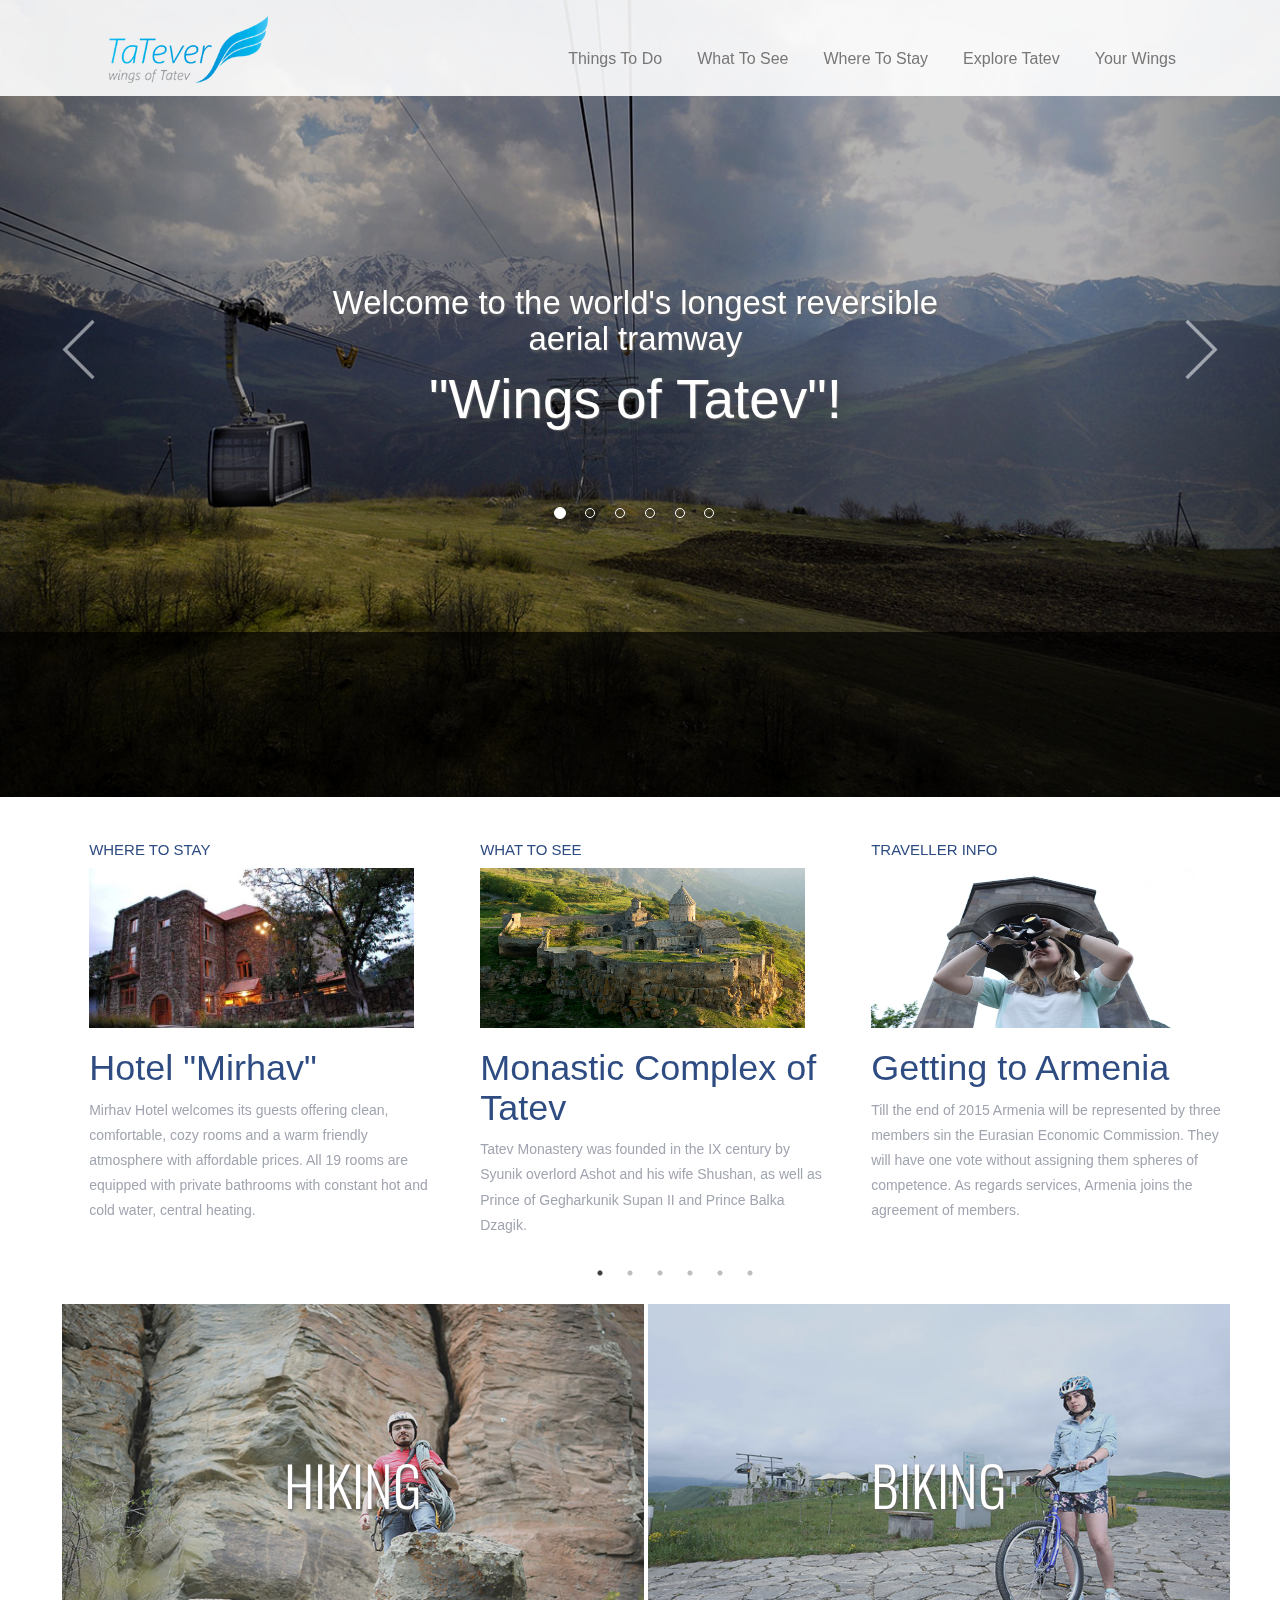
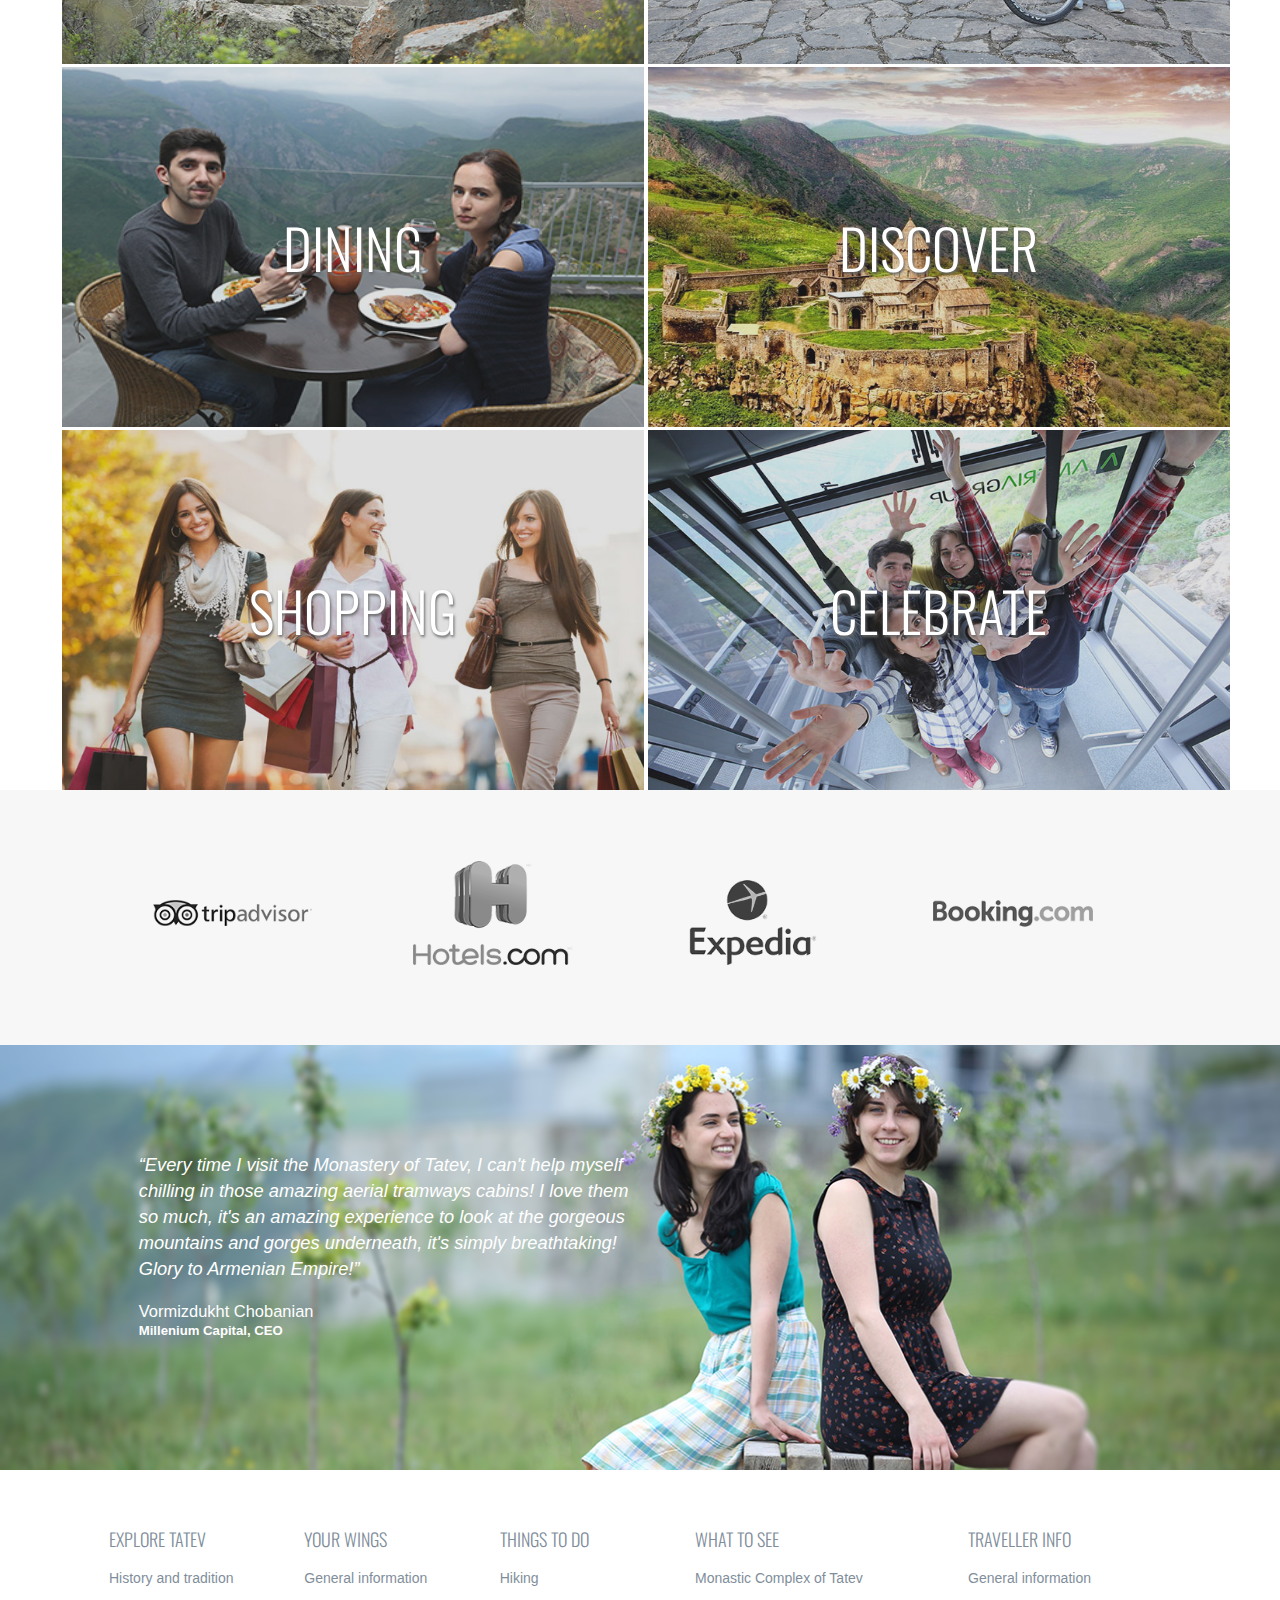
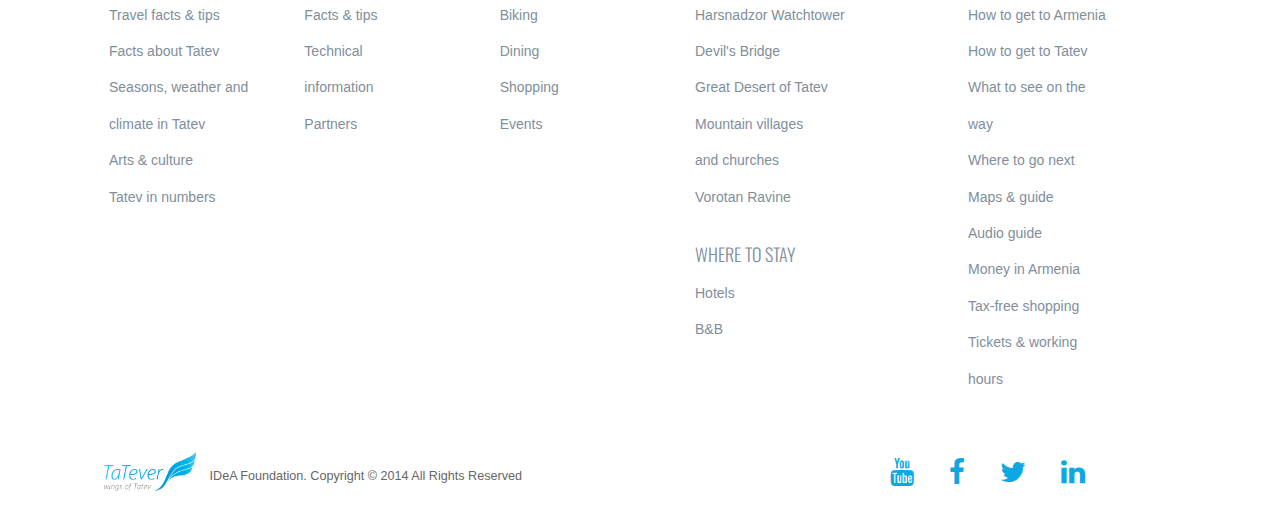
<file: index.html>
<!DOCTYPE html>
<html lang="en">
<head>
    <meta charset="utf-8">
    <meta http-equiv="X-UA-Compatible" content="IE=edge">
    <meta name="viewport" content="width=device-width, initial-scale=1.0">
    <!--<meta name="viewport" content="width=1024, user-scalable = no">-->
    <title>TaTever - Wings of Tatev (Home)</title>
    <link rel="icon" href="img/favicon.ico" type="image/x-icon">

    <!-- Google fonts -->
    <link href='http://fonts.googleapis.com/css?family=Open+Sans:300italic,400,400italic,300,600,600italic,700&subset=cyrillic-ext,latin' rel='stylesheet' type='text/css'>
    <link href='http://fonts.googleapis.com/css?family=Oswald:400,300,700' rel='stylesheet' type='text/css'>

    <!-- Font Awesome -->
    <link rel="stylesheet" href="font-awesome-4.2.0/css/font-awesome.min.css">

    <!-- Bootstrap -->
    <link href="css/bootstrap.min.css" rel="stylesheet">
    <link href="css/animate.css" rel="stylesheet">
    <link href="css/hover.css" rel="stylesheet" media="all">
    <link href="slick-1.3.15/slick/slick.css" rel="stylesheet">
    <link href="css/normalize.css" rel="stylesheet">
    <link href="css/selekta.css" rel="stylesheet">
    <link href="css/set1.css" rel="stylesheet">
    <link href="css/fhmm.css" rel="stylesheet">
    <!--<link href="css/test.css" rel="stylesheet">-->
    <link href="css/tatev.css" rel="stylesheet">
    <link href="css/mq.css" rel="stylesheet">

    <!-- HTML5 Shim and Respond.js IE8 support of HTML5 elements and media queries -->
    <!-- WARNING: Respond.js doesn't work if you view the page via file:// -->
    <!--[if lt IE 9]>
    <script src="https://oss.maxcdn.com/html5shiv/3.7.2/html5shiv.min.js"></script>
    <script src="https://oss.maxcdn.com/respond/1.4.2/respond.min.js"></script>
    <![endif]-->
</head>
<body id="home">
    <div class="main">
        <header>
            <nav class="tatevnav navbar navbar-default fhmm" role="navigation">
                <div class="container shabrand">
                    <!-- Brand and toggle get grouped for better mobile display -->
                    <div class="navbar-header">
                        <button type="button" class="navbar-toggle collapsed" data-toggle="collapse" data-target="#tatnav_collapse_1">
                            <span class="sr-only">Toggle navigation</span>
                            <span class="icon-bar"></span>
                            <span class="icon-bar"></span>
                            <span class="icon-bar"></span>
                        </button>
                        <a class="navbar-brand tatbrand" href="#">
                            <img src="img/Tatever_logo.png" class="hidden-xs animated fadeIn mainlogo" alt="Tatever logo">
                            <img src="img/Tatever_logo_XS.png" class="logo_xs visible-xs animated fadeIn cutlogo" alt="Tatever logo XS">
                        </a>
                    </div>

                    <!-- Collect the nav links, forms, and other content for toggling -->
                    <div class="collapse navbar-collapse" id="tatnav_collapse_1">
                        <section class="upper_linx_area pull-right">
                            <ul class="tatev_main_menu nav navbar-nav">
                                <li class="dropdown fhmm-fw">
                                    <a href="#" class="dropdown-toggle" data-toggle="dropdown" role="button" aria-expanded="false">Things To Do</a>
                                    <ul id="megamenu_01" class="dropdown-menu fullwidth" role="menu">
                                        <li class="fhmm-content">
                                            <div class="row">
                                                <!-- ••••••••• Possible content for the MegaMenu ••••••••• -->
                                            </div> <!-- Dropdown Row's END -->
                                        </li>
                                    </ul>
                                </li>
                                <li><a href="#">What To See</a></li>
                                <li><a href="#">Where To Stay</a></li>
                                <li><a href="#">Explore Tatev </a></li>
                                <li><a href="#">Your Wings</a></li>
                            </ul>
                        </section>
                    </div><!-- /.navbar-collapse -->
                </div><!-- /.container -->
            </nav>
        </header>

        <div id="tatev-header-carousel" class="carousel slide" data-ride="carousel">
            <!-- Pager bullets -->
            <ol class="carousel-indicators pagerz">
                <li data-target="#tatev-header-carousel" data-slide-to="0" class="active"></li>
                <li data-target="#tatev-header-carousel" data-slide-to="1"></li>
                <li data-target="#tatev-header-carousel" data-slide-to="2"></li>
                <li data-target="#tatev-header-carousel" data-slide-to="3"></li>
                <li data-target="#tatev-header-carousel" data-slide-to="4"></li>
                <li data-target="#tatev-header-carousel" data-slide-to="5"></li>
            </ol>

            <!-- Wrapper for slides -->
            <div class="carousel-inner" role="listbox">
                <div class="container">
                    <div class="row">
                        <div class="h_banner">
                            <h4>Welcome to the world's longest reversible<br>aerial tramway</h4>
                            <h2>"Wings of Tatev"!</h2>
                        </div>
                    </div>
                </div>

                <div class="item active">
                    <img src="img/headerpic_1.jpg" class="header_pic" alt="...">
                </div>
                <div class="item">
                    <img src="img/headerpic_2.jpg" class="header_pic" alt="...">
                </div>
                <div class="item">
                    <img src="img/headerpic_3.jpg" class="header_pic" alt="...">
                </div>
                <div class="item">
                    <img src="img/headerpic_4.jpg" class="header_pic"  alt="...">
                </div>
                <div class="item">
                    <img src="img/headerpic_5.jpg" class="header_pic" alt="...">
                </div>
                <div class="item">
                    <img src="img/headerpic_6.jpg" class="header_pic" alt="...">
                </div>
                <!-- Controls -->
                <a class="left carousel-control" href="#tatev-header-carousel" role="button" data-slide="prev">
                    <span aria-hidden="true"> <img src="img/chevleft.png" class="control_chev_left"> </span>
                    <span class="sr-only">Previous</span>
                </a>
                <a class="right carousel-control" href="#tatev-header-carousel" role="button" data-slide="next">
                    <span aria-hidden="true"> <img src="img/chevrite.png" class="control_chev_rite"> </span>
                    <span class="sr-only">Next</span>
                </a>
            </div>

            <div class="infostripe"></div> <!-- Infostripe END -->
        </div> <!-- Tatev carousel END -->

        <div class="tatev_options">
            <div class="container">
                <div class="row">
                    <div id="tatevoptionslider" class="option_slide center-block">
                        <div>
                            <h4 class="wherewhatwhen">Where to stay</h4>
                            <a href="#"> <img src="img/tatslide_01.jpg" class="img-responsive tatslide glow">
                            <h2 class="tat_title">Hotel "Mirhav"</h2> </a>
                            <p class="slidetailz">
                                Mirhav Hotel welcomes its guests offering clean, comfortable,
                                cozy rooms and a warm friendly atmosphere with affordable prices.
                                All 19 rooms are equipped with private bathrooms with constant hot
                                and cold water, central heating.
                            </p>
                        </div>

                        <div>
                            <h4 class="wherewhatwhen">What to see</h4>
                            <a href="#"> <img src="img/tatslide_02.jpg" class="img-responsive tatslide glow">
                            <h2 class="tat_title">Monastic Complex of Tatev</h2> </a>
                            <p class="slidetailz">
                                Tatev Monastery was founded in the IX century by Syunik
                                overlord Ashot and his wife Shushan, as well as Prince
                                of Gegharkunik Supan II and Prince Balka Dzagik.
                            </p>
                        </div>

                        <div>
                            <h4 class="wherewhatwhen">Traveller info</h4>
                            <a href="#"> <img src="img/tatslide_03.JPG" class="img-responsive tatslide glow">
                            <h2 class="tat_title">Getting to Armenia</h2> </a>
                            <p class="slidetailz">
                                Till the end of 2015 Armenia will be represented by three members
                                sin the Eurasian Economic Commission. They will have one vote
                                without assigning them spheres of competence. As regards services,
                                Armenia joins the agreement of members.
                            </p>
                        </div>

                        <div>
                            <h4 class="wherewhatwhen">What to eat</h4>
                            <a href="#"> <img src="img/tatslide_04.jpg" class="img-responsive tatslide glow">
                            <h2 class="tat_title">Delicious Food</h2> </a>
                            <p class="slidetailz">
                                In connection with the accession to the Eurasian Economic Union,
                                Armenia will begin negotiations with the World Trade Organization
                                (WTO) members to change their obligations under the WTO.
                            </p>
                        </div>

                        <div>
                            <h4 class="wherewhatwhen">Rent a car</h4>
                            <a href="#"> <img src="img/tatslide_05.jpg" class="img-responsive tatslide glow">
                            <h2 class="tat_title">Get Your Wheels</h2> </a>
                            <p class="slidetailz">
                                On Thursday at 3:00 pm police officers of Yerevan city Erebuni
                                district detected 180 kg cannabis-like 744 plants and 21g dried,
                                yellow-green colored cannabis-like bulk at Mkrtich M.'s backyard garden.
                            </p>
                        </div>

                        <div>
                            <h4 class="wherewhatwhen">What to buy</h4>
                            <a href="#"> <img src="img/tatslide_06.jpg" class="img-responsive tatslide glow">
                            <h2 class="tat_title">Shopping Ideas</h2> </a>
                            <p class="slidetailz">
                                Several producers and manufacturers had stated that the aforementioned
                                stamps have created problems in the tax accounting of products which were not sold.
                                In their words, if a product in Armenia is considered sold, it is no longer possible.
                            </p>
                        </div>

                    </div>
                </div>
            </div>
        </div>

        <div class="six_box_area">
            <div class="container">
                <div class="row">
                    <div class="col-sm-6 sixbox">
                        <div class="grid">
                            <figure class="effect-sadie">
                                <img src="img/sxbx_01.jpg" class="img-responsive siximage">
                                <figcaption>
                                    <h2>Hiking</h2>
                                    <p>
                                        Hiking is the best way to have a classic active rest in the Tatev.
                                        You can jump out of the aerial tramway cabin using a XIII century parachute...
                                    </p>
                                    <a href="#">View more</a>
                                </figcaption>
                            </figure>
                        </div>
                    </div>

                    <div class="col-sm-6 sixbox">
                        <div class="grid">
                            <figure class="effect-sadie">
                                <img src="img/sxbx_02.jpg" class="img-responsive siximage">
                                <figcaption>
                                    <h2>Biking</h2>
                                    <p>
                                        Wings of Tatev offers a great selection of mountain bikes and
                                        motorcycles, with which you can travel anywhere you wish.
                                    </p>
                                    <a href="#">View more</a>
                                </figcaption>
                            </figure>
                        </div>
                    </div>

                    <div class="col-sm-6 sixbox">
                        <div class="grid">
                            <figure class="effect-sadie">
                                <img src="img/sxbx_03.jpg" class="img-responsive siximage">
                                <figcaption>
                                    <h2>Dining</h2>
                                    <p>
                                        Our chef offers a variety of traditional armenian and georgian dishes,
                                        including the famous dolma, khash, tzhvzhique, pizza di tatev and of course
                                        the famous armenian wine.
                                    </p>
                                    <a href="#">View more</a>
                                </figcaption>
                            </figure>
                        </div>
                    </div>

                    <div class="col-sm-6 sixbox">
                        <div class="grid">
                            <figure class="effect-sadie">
                                <img src="img/sxbx_04.jpg" class="img-responsive siximage">
                                <figcaption>
                                    <h2>Discover</h2>
                                    <p>
                                        Explore and discover the ancient land of Armenia - a place where
                                        civilizations and cultures have met in a massive synopsis of ethnic chaos.
                                    </p>
                                    <a href="#">View more</a>
                                </figcaption>
                            </figure>
                        </div>
                    </div>

                    <div class="col-sm-6 sixbox">
                        <div class="grid">
                            <figure class="effect-sadie">
                                <img src="img/sxbx_05.jpg" class="img-responsive siximage">
                                <figcaption>
                                    <h2>Shopping</h2>
                                    <p>
                                        Tatev is famous for its huge shopping mall, which includes the world's
                                        finest brands and high-class service. Lorem ipsum blah blah blaaah, donce gurtu
                                        shopping lorem ipsum.
                                    </p>
                                    <a href="#">View more</a>
                                </figcaption>
                            </figure>
                        </div>
                    </div>

                    <div class="col-sm-6 sixbox">
                        <div class="grid">
                            <figure class="effect-sadie">
                                <img src="img/sxbx_06.jpg" class="img-responsive siximage">
                                <figcaption>
                                    <h2>Celebrate</h2>
                                    <p>
                                        Explore and discover the ancient land of Armenia - a place where
                                        civilizations and cultures have met in a massive synopsis of ethnic chaos.
                                    </p>
                                    <a href="#">View more</a>
                                </figcaption>
                            </figure>
                        </div>
                    </div>

                </div> <!-- Row END -->
            </div>
        </div>

        <div class="partnerline_area">
            <div class="container">
                <div class="row">
                    <div class="partnerline center-block">
                        <ul class="partnerz">
                            <li><a href="#"> <img src="img/prtnr_01.png" class="img-responsive partnerlogo"> </a></li>
                            <li><a href="#"> <img src="img/prtnr_02.png" class="img-responsive partnerlogo"> </a></li>
                            <li><a href="#"> <img src="img/prtnr_03.png" class="img-responsive partnerlogo"> </a></li>
                            <li><a href="#"> <img src="img/prtnr_04.png" class="img-responsive partnerlogo"> </a></li>
                        </ul>
                    </div>
                </div>
            </div>
        </div>

        <div class="testimonial_area">
            <div class="container-fluid">
                <div class="row">
                    <div class="testimonial">
                      <section class="col-xs-5 col-sm-offset-2 col-xs-offset-1 testimonial_holder">
                        <p class="testimonial_itself">
                            “Every time I visit the Monastery of Tatev, I can't help myself
                            chilling in those amazing aerial tramways cabins! I love them so much,
                            it's an amazing experience to look at the gorgeous mountains and gorges underneath,
                            it's simply breathtaking! Glory to Armenian Empire!”
                        </p>
                        <h4 class="testimonial_author">
                            Vormizdukht Chobanian <br>
                            <small>Millenium Capital, CEO</small>
                        </h4>
                      </section>
                    </div>
                </div> <!-- Row END -->
            </div>
        </div>

        <footer class="tatev_footer">
            <div class="container">
                <div class="row">
                    <div class="main_ftr_area">
                        <div class="col-sm-3 col-xs-6">
                            <ul class="tatfootlinx_1">
                                <h4 class="tatfooter_ttl">Explore Tatev</h4>

                                <li><a href="#">History and tradition</a></li>
                                <li><a href="#">Travel facts & tips</a></li>
                                <li><a href="#">Facts about Tatev</a></li>
                                <li><a href="#">Seasons, weather and<br>climate in Tatev</a></li>
                                <li><a href="#">Arts & culture</a></li>
                                <li><a href="#">Tatev in numbers</a></li>
                            </ul>
                        </div>

                        <div class="col-sm-2 col-sm-pull-1 col-xs-6">
                            <ul class="tatfootlinx_1">
                                <h4 class="tatfooter_ttl">Your Wings</h4>

                                <li><a href="#">General information</a></li>
                                <li><a href="#">Facts & tips</a></li>
                                <li><a href="#">Technical information</a></li>
                                <li><a href="#">Partners</a></li>
                            </ul>
                        </div>

                        <div class="col-sm-2 col-sm-pull-1 col-xs-6">
                            <ul class="tatfootlinx_1">
                                <h4 class="tatfooter_ttl">Things to do</h4>

                                <li><a href="#">Hiking</a></li>
                                <li><a href="#">Biking</a></li>
                                <li><a href="#">Dining</a></li>
                                <li><a href="#">Shopping</a></li>
                                <li><a href="#">Events</a></li>
                            </ul>
                        </div>

                        <div class="col-sm-3 col-sm-pull-1 col-xs-6">
                            <ul class="tatfootlinx_1">
                                <h4 class="tatfooter_ttl">What to see</h4>

                                <li><a href="#">Monastic Complex of Tatev</a></li>
                                <li><a href="#">Harsnadzor Watchtower</a></li>
                                <li><a href="#">Devil's Bridge</a></li>
                                <li><a href="#">Great Desert of Tatev</a></li>
                                <li><a href="#">Mountain villages<br>and churches</a></li>
                                <li><a href="#">Vorotan Ravine</a></li>
                                <br>
                                <h4 class="tatfooter_ttl">Where to stay</h4>
                                <li><a href="#">Hotels</a></li>
                                <li><a href="#">B&B</a></li>
                            </ul>
                        </div>

                        <div class="col-sm-2 col-sm-pull-1 col-xs-6">
                            <ul class="tatfootlinx_5">
                                <h4 class="tatfooter_ttl">Traveller info</h4>

                                <li><a href="#">General information</a></li>
                                <li><a href="#">How to get to Armenia</a></li>
                                <li><a href="#">How to get to Tatev</a></li>
                                <li><a href="#">What to see on the way</a></li>
                                <li><a href="#">Where to go next</a></li>
                                <li><a href="#">Maps & guide</a></li>
                                <li><a href="#">Audio guide</a></li>
                                <li><a href="#">Money in Armenia</a></li>
                                <li><a href="#">Tax-free shopping</a></li>
                                <li><a href="#">Tickets & working hours</a></li>
                            </ul>
                        </div>
                    </div> <!-- Main FTR area END -->

                    <div class="bottommost">
                        <div class="col-md-5 col-sm-7 pull-left minilogo">
                            <img src="img/Tatever_logo.png" class="mini_logo">
                            <h5 class="footer_epilogue">IDeA Foundation. Copyright &copy; 2014 All Rights Reserved</h5>
                        </div>

                        <div class="col-md-4 col-sm-5 pull-right socialize">
                            <ul class="socialz">
                                <li><a href="#"> <i class="fa fa-youtube fa-2x"></i> </a></li>
                                <li><a href="#"> <i class="fa fa-facebook fa-2x"></i> </a></li>
                                <li><a href="#"> <i class="fa fa-twitter fa-2x"></i> </a></li>
                                <li><a href="#"> <i class="fa fa-linkedin fa-2x"></i> </a></li>
                            </ul>
                        </div>
                    </div>

                </div> <!-- Row END -->
            </div>
        </footer>


    <!-- jQuery'z -->
    <script src="https://ajax.googleapis.com/ajax/libs/jquery/1.11.1/jquery.min.js"></script>

    <!-- Include all compiled plugins (below), or include individual files as needed -->
    <script src="js/bootstrap.js"></script>
    <script src="js/selekta.js"></script>
    <script src="js/fhmm.js"></script>
    <script src="js/jquery.mobile.custom.js"></script>
    <script src="slick-1.3.15/slick/slick.js"></script>
    <script src="js/tatev.js"></script>
    <script>
        $("#tatev-header-carousel").swiperight(function() {
            $("#tatev-header-carousel").carousel('prev');
        });
        $("#tatev-header-carousel").swipeleft(function() {
            $("#tatev-header-carousel").carousel('next');
        });
    </script>

    </div> <!-- Main END -->
</body>
</html>
</file>
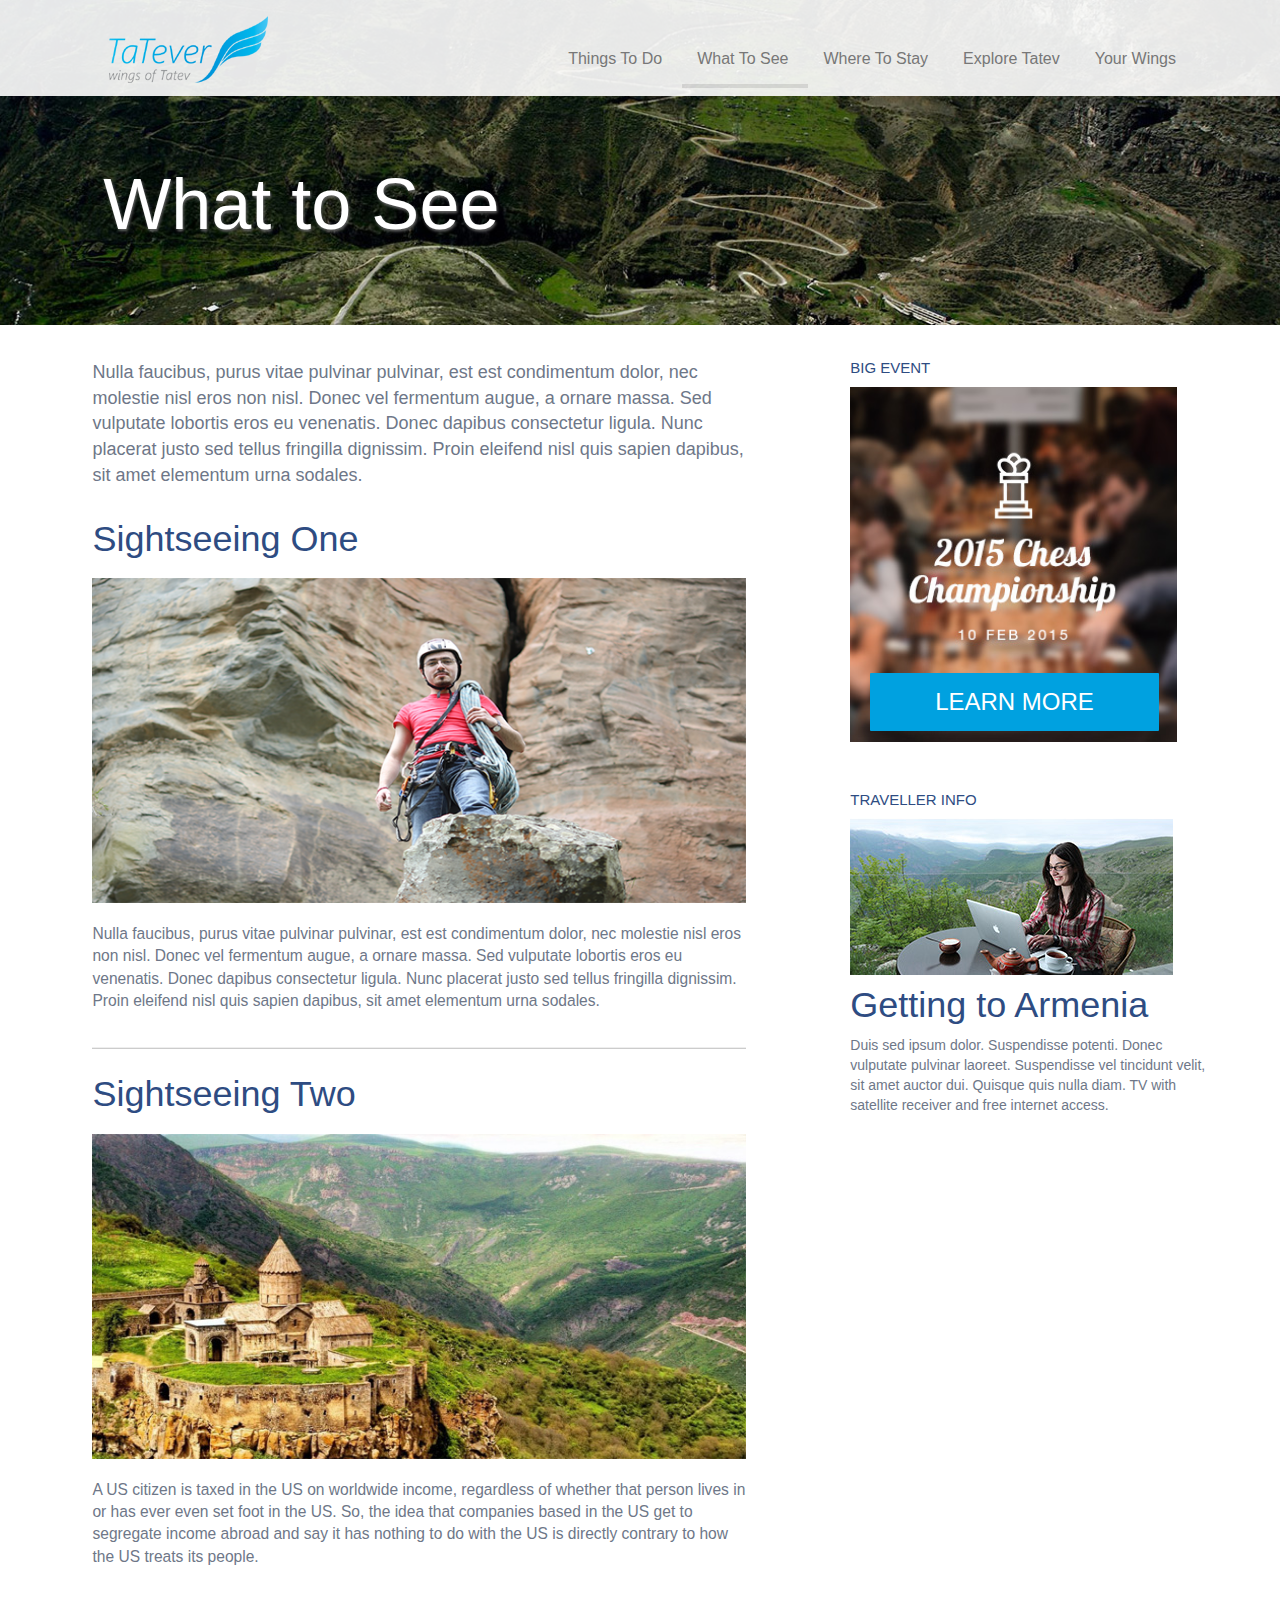
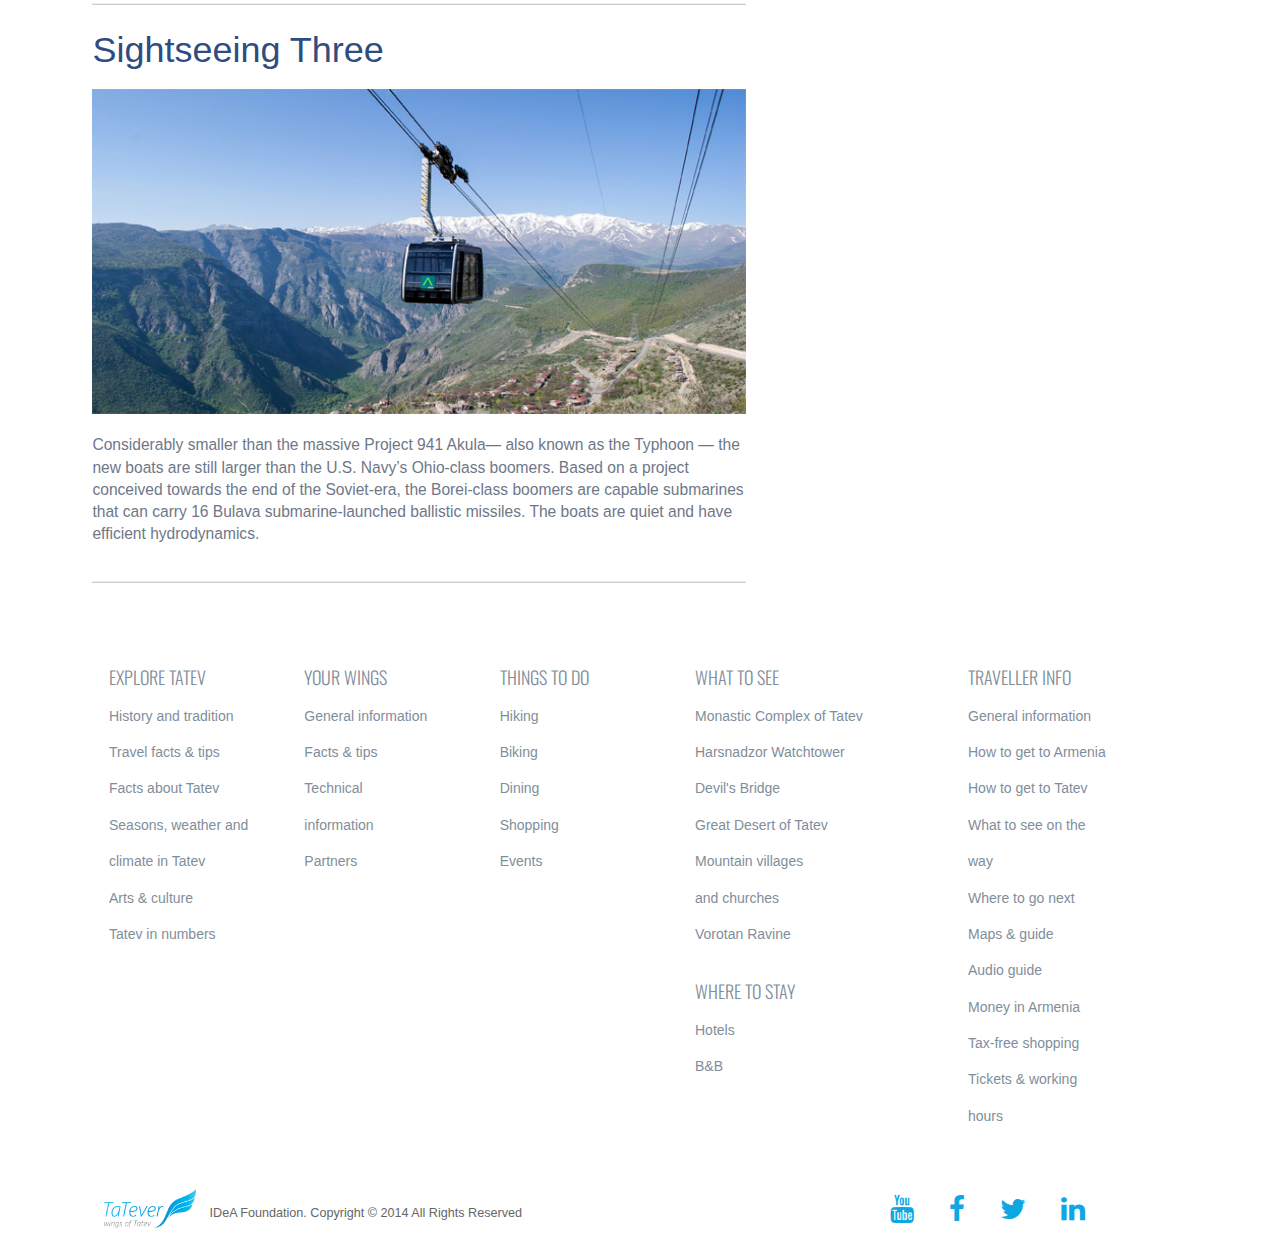
<file: whattosee.html>
<!DOCTYPE html>
<html lang="en">
<head>
    <meta charset="utf-8">
    <meta http-equiv="X-UA-Compatible" content="IE=edge">
    <meta name="viewport" content="width=device-width, initial-scale=1.0">
    <!--<meta name="viewport" content="width=1024, user-scalable = no">-->
    <title>TaTever - Wings of Tatev (What To See)</title>
    <link rel="icon" href="img/favicon.ico" type="image/x-icon">

    <!-- Google fonts -->
    <link href='http://fonts.googleapis.com/css?family=Open+Sans:300italic,400,400italic,300,600,600italic,700&subset=cyrillic-ext,latin' rel='stylesheet' type='text/css'>
    <link href='http://fonts.googleapis.com/css?family=Oswald:400,300,700' rel='stylesheet' type='text/css'>

    <!-- Font Awesome -->
    <link rel="stylesheet" href="font-awesome-4.2.0/css/font-awesome.min.css">

    <!-- Bootstrap -->
    <link href="css/bootstrap.min.css" rel="stylesheet">
    <link href="css/animate.css" rel="stylesheet">
    <link href="css/hover.css" rel="stylesheet" media="all">
    <link href="slick-1.3.15/slick/slick.css" rel="stylesheet">
    <link href="css/normalize.css" rel="stylesheet">
    <link href="css/selekta.css" rel="stylesheet">
    <link href="css/set1.css" rel="stylesheet">
    <link href="css/fhmm.css" rel="stylesheet">
    <!--<link href="css/test.css" rel="stylesheet">-->
    <link href="css/tatev.css" rel="stylesheet">
    <link href="css/mq.css" rel="stylesheet">

    <!-- HTML5 Shim and Respond.js IE8 support of HTML5 elements and media queries -->
    <!-- WARNING: Respond.js doesn't work if you view the page via file:// -->
    <!--[if lt IE 9]>
    <script src="https://oss.maxcdn.com/html5shiv/3.7.2/html5shiv.min.js"></script>
    <script src="https://oss.maxcdn.com/respond/1.4.2/respond.min.js"></script>
    <![endif]-->
</head>
<body id="whattosee">
<div class="main">
<header>
    <nav class="tatevnav navbar navbar-default fhmm" role="navigation">
        <div class="container shabrand">
            <!-- Brand and toggle get grouped for better mobile display -->
            <div class="navbar-header">
                <button type="button" class="navbar-toggle collapsed" data-toggle="collapse" data-target="#tatnav_collapse_1">
                    <span class="sr-only">Toggle navigation</span>
                    <span class="icon-bar"></span>
                    <span class="icon-bar"></span>
                    <span class="icon-bar"></span>
                </button>
                <a class="navbar-brand tatbrand" href="#">
                    <img src="img/Tatever_logo.png" class="hidden-xs animated fadeIn mainlogo" alt="Tatever logo">
                    <img src="img/Tatever_logo_XS.png" class="logo_xs visible-xs animated fadeIn cutlogo" alt="Tatever logo XS">
                </a>
            </div>

            <!-- Collect the nav links, forms, and other content for toggling -->
            <div class="collapse navbar-collapse" id="tatnav_collapse_1">
                <section class="upper_linx_area pull-right">
                    <ul class="tatev_main_menu nav navbar-nav">
                        <li class="dropdown fhmm-fw">
                            <a href="#" class="dropdown-toggle" data-toggle="dropdown" role="button" aria-expanded="false">Things To Do</a>
                            <ul id="megamenu_01" class="dropdown-menu fullwidth" role="menu">
                                <li class="fhmm-content">
                                    <div class="row">
                                        <!-- ••••••••• Possible content for the MegaMenu ••••••••• -->
                                    </div> <!-- Dropdown Row's END -->
                                </li>
                            </ul>
                        </li>
                        <li><a class="active" href="#">What To See</a></li>
                        <li><a href="#">Where To Stay</a></li>
                        <li><a href="#">Explore Tatev </a></li>
                        <li><a href="#">Your Wings</a></li>
                    </ul>
                </section>
            </div><!-- /.navbar-collapse -->
        </div><!-- /.container -->
    </nav>
</header>

<div class="inner_head">
    <img src="img/innerheadpic_1.jpg" class="img-responsive inner_header_pic">
        <div class="container">
            <section class="inner_head_cont">
                <h1 class="inner_head_ttl">What to See</h1>
            </section>
        </div>
</div> <!-- Inner head END -->

<div class="mid_content">
    <div class="container">
        <div class="row">
            <div class="sightseeings_area col-md-7 col-sm-7 col-sm-pull-1">
                <p class="intro_txt">
                    Nulla faucibus, purus vitae pulvinar pulvinar, est est
                    condimentum dolor, nec molestie nisl eros non nisl. Donec
                    vel fermentum augue, a ornare massa. Sed vulputate lobortis
                    eros eu venenatis. Donec dapibus consectetur ligula. Nunc
                    placerat justo sed tellus fringilla dignissim. Proin eleifend
                    nisl quis sapien dapibus, sit amet elementum urna sodales.
                </p>

                <h2 class="activity_ttl">Sightseeing One</h2>
                <img src="img/activity_01.jpg" class="img-responsive activity_image">
                <p class="activity_info">
                    Nulla faucibus, purus vitae pulvinar pulvinar, est est condimentum
                    dolor, nec molestie nisl eros non nisl. Donec vel fermentum augue,
                    a ornare massa. Sed vulputate lobortis eros eu venenatis. Donec dapibus
                    consectetur ligula. Nunc placerat justo sed tellus fringilla dignissim.
                    Proin eleifend nisl quis sapien dapibus, sit amet elementum urna sodales.
                </p>

                <hr class="activity_divider">

                <h2 class="activity_ttl">Sightseeing Two</h2>
                <img src="img/activity_02.jpg" class="img-responsive activity_image">
                <p class="activity_info">
                    A US citizen is taxed in the US on worldwide income, regardless of
                    whether that person lives in or has ever even set foot in the US.
                    So, the idea that companies based in the US get to segregate income
                    abroad and say it has nothing to do with the US is directly contrary
                    to how the US treats its people.
                </p>

                <hr class="activity_divider">

                <h2 class="activity_ttl">Sightseeing Three</h2>
                <img src="img/activity_03.jpg" class="img-responsive activity_image">
                <p class="activity_info">
                    Considerably smaller than the massive Project 941 Akula— also known as
                    the Typhoon — the new boats are still larger than the U.S. Navy’s Ohio-class boomers.
                    Based on a project conceived towards the end of the Soviet-era, the Borei-class boomers
                    are capable submarines that can carry 16 Bulava submarine-launched ballistic missiles.
                    The boats are quiet and have efficient hydrodynamics.
                </p>

                <hr class="activity_divider">

            </div>

            <aside class="events_area col-sm-4 col-sm-offset-1">
                <h4 class="event_ttl">Big Event</h4>
                <section class="event_holder">
                    <button class="btn btn-default center-block event_details">Learn More</button>
                    <img src="img/event_poster_01.jpg" class="eventposter">
                </section>

                <h4 class="travel_ttl">Traveller Info</h4>
                <img src="img/travellerinfo_pic_01.jpg" class="img-responsive">
                <h2 class="traveller_info_ttl">Getting to Armenia</h2>
                <p class="traveller_info_details">
                    Duis sed ipsum dolor. Suspendisse potenti. Donec vulputate pulvinar laoreet.
                    Suspendisse vel tincidunt velit, sit amet auctor dui. Quisque quis nulla diam.
                    TV with satellite receiver and free internet access.
                </p>

            </aside>

        </div>
    </div>
</div>

<footer class="tatev_footer">
    <div class="container">
        <div class="row">
            <div class="main_ftr_area">
                <div class="col-sm-3 col-xs-6">
                    <ul class="tatfootlinx_1">
                        <h4 class="tatfooter_ttl">Explore Tatev</h4>

                        <li><a href="#">History and tradition</a></li>
                        <li><a href="#">Travel facts & tips</a></li>
                        <li><a href="#">Facts about Tatev</a></li>
                        <li><a href="#">Seasons, weather and<br>climate in Tatev</a></li>
                        <li><a href="#">Arts & culture</a></li>
                        <li><a href="#">Tatev in numbers</a></li>
                    </ul>
                </div>

                <div class="col-sm-2 col-sm-pull-1 col-xs-6">
                    <ul class="tatfootlinx_1">
                        <h4 class="tatfooter_ttl">Your Wings</h4>

                        <li><a href="#">General information</a></li>
                        <li><a href="#">Facts & tips</a></li>
                        <li><a href="#">Technical information</a></li>
                        <li><a href="#">Partners</a></li>
                    </ul>
                </div>

                <div class="col-sm-2 col-sm-pull-1 col-xs-6">
                    <ul class="tatfootlinx_1">
                        <h4 class="tatfooter_ttl">Things to do</h4>

                        <li><a href="#">Hiking</a></li>
                        <li><a href="#">Biking</a></li>
                        <li><a href="#">Dining</a></li>
                        <li><a href="#">Shopping</a></li>
                        <li><a href="#">Events</a></li>
                    </ul>
                </div>

                <div class="col-sm-3 col-sm-pull-1 col-xs-6">
                    <ul class="tatfootlinx_1">
                        <h4 class="tatfooter_ttl">What to see</h4>

                        <li><a href="#">Monastic Complex of Tatev</a></li>
                        <li><a href="#">Harsnadzor Watchtower</a></li>
                        <li><a href="#">Devil's Bridge</a></li>
                        <li><a href="#">Great Desert of Tatev</a></li>
                        <li><a href="#">Mountain villages<br>and churches</a></li>
                        <li><a href="#">Vorotan Ravine</a></li>
                        <br>
                        <h4 class="tatfooter_ttl">Where to stay</h4>
                        <li><a href="#">Hotels</a></li>
                        <li><a href="#">B&B</a></li>
                    </ul>
                </div>

                <div class="col-sm-2 col-sm-pull-1 col-xs-6">
                    <ul class="tatfootlinx_5">
                        <h4 class="tatfooter_ttl">Traveller info</h4>

                        <li><a href="#">General information</a></li>
                        <li><a href="#">How to get to Armenia</a></li>
                        <li><a href="#">How to get to Tatev</a></li>
                        <li><a href="#">What to see on the way</a></li>
                        <li><a href="#">Where to go next</a></li>
                        <li><a href="#">Maps & guide</a></li>
                        <li><a href="#">Audio guide</a></li>
                        <li><a href="#">Money in Armenia</a></li>
                        <li><a href="#">Tax-free shopping</a></li>
                        <li><a href="#">Tickets & working hours</a></li>
                    </ul>
                </div>
            </div> <!-- Main FTR area END -->

            <div class="bottommost">
                <div class="col-md-5 col-sm-7 pull-left minilogo">
                    <img src="img/Tatever_logo.png" class="mini_logo">
                    <h5 class="footer_epilogue">IDeA Foundation. Copyright &copy; 2014 All Rights Reserved</h5>
                </div>

                <div class="col-md-4 col-sm-5 pull-right socialize">
                    <ul class="socialz">
                        <li><a href="#"> <i class="fa fa-youtube fa-2x"></i> </a></li>
                        <li><a href="#"> <i class="fa fa-facebook fa-2x"></i> </a></li>
                        <li><a href="#"> <i class="fa fa-twitter fa-2x"></i> </a></li>
                        <li><a href="#"> <i class="fa fa-linkedin fa-2x"></i> </a></li>
                    </ul>
                </div>
            </div>

        </div> <!-- Row END -->
    </div>
</footer>


<!-- jQuery'z -->
<script src="https://ajax.googleapis.com/ajax/libs/jquery/1.11.1/jquery.min.js"></script>

<!-- Include all compiled plugins (below), or include individual files as needed -->
<script src="js/bootstrap.js"></script>
<script src="js/selekta.js"></script>
<script src="js/fhmm.js"></script>
<script src="js/jquery.mobile.custom.js"></script>
<script src="slick-1.3.15/slick/slick.js"></script>
<script src="js/tatev.js"></script>
<script>
    $("#tatev-header-carousel").swiperight(function() {
        $("#tatev-header-carousel").carousel('prev');
    });
    $("#tatev-header-carousel").swipeleft(function() {
        $("#tatev-header-carousel").carousel('next');
    });
</script>

</div> <!-- Main END -->
</body>
</html>
</file>
<file: css/hover.css>
/*!
 * Hover.css (http://ianlunn.co.uk/)
 * Version: 1.0.9
 * Author: Ian Lunn @IanLunn
 * Author URL: http://ianlunn.co.uk/
 * Github: https://github.com/IanLunn/Hover

 * Made available under a MIT License:
 * http://www.opensource.org/licenses/mit-license.php

 * Hover.css Copyright Ian Lunn 2014.
 */
/* Default styles for the demo buttons */
.button {
  margin: .4em;
  padding: 1em;
  cursor: pointer;
  background: #e1e1e1;
  text-decoration: none;
  color: #666666;
  -webkit-tap-highlight-color: rgba(0, 0, 0, 0);
}

/* 2D TRANSITIONS */
/* Grow */
.grow {
  display: inline-block;
  -webkit-transition-duration: 0.3s;
  transition-duration: 0.3s;
  -webkit-transition-property: transform;
  transition-property: transform;
  -webkit-transform: translateZ(0);
  transform: translateZ(0);
  box-shadow: 0 0 1px rgba(0, 0, 0, 0);
}
.grow:hover, .grow:focus, .grow:active {
  -webkit-transform: scale(1.1);
  transform: scale(1.1);
}

/* Shrink */
.shrink {
  display: inline-block;
  -webkit-transition-duration: 0.3s;
  transition-duration: 0.3s;
  -webkit-transition-property: transform;
  transition-property: transform;
  -webkit-transform: translateZ(0);
  transform: translateZ(0);
  box-shadow: 0 0 1px rgba(0, 0, 0, 0);
}
.shrink:hover, .shrink:focus, .shrink:active {
  -webkit-transform: scale(0.9);
  transform: scale(0.9);
}

/* Pulse */
@-webkit-keyframes pulse {
  25% {
    -webkit-transform: scale(1.1);
    transform: scale(1.1);
  }

  75% {
    -webkit-transform: scale(0.9);
    transform: scale(0.9);
  }
}

@keyframes pulse {
  25% {
    -webkit-transform: scale(1.1);
    transform: scale(1.1);
  }

  75% {
    -webkit-transform: scale(0.9);
    transform: scale(0.9);
  }
}

.pulse {
  display: inline-block;
  -webkit-transform: translateZ(0);
  transform: translateZ(0);
  box-shadow: 0 0 1px rgba(0, 0, 0, 0);
}
.pulse:hover, .pulse:focus, .pulse:active {
  -webkit-animation-name: pulse;
  animation-name: pulse;
  -webkit-animation-duration: 1s;
  animation-duration: 1s;
  -webkit-animation-timing-function: linear;
  animation-timing-function: linear;
  -webkit-animation-iteration-count: infinite;
  animation-iteration-count: infinite;
}

/* Pulse Grow */
@-webkit-keyframes pulse-grow {
  to {
    -webkit-transform: scale(1.1);
    transform: scale(1.1);
  }
}

@keyframes pulse-grow {
  to {
    -webkit-transform: scale(1.1);
    transform: scale(1.1);
  }
}

.pulse-grow {
  display: inline-block;
  -webkit-transform: translateZ(0);
  transform: translateZ(0);
  box-shadow: 0 0 1px rgba(0, 0, 0, 0);
}
.pulse-grow:hover, .pulse-grow:focus, .pulse-grow:active {
  -webkit-animation-name: pulse-grow;
  animation-name: pulse-grow;
  -webkit-animation-duration: 0.3s;
  animation-duration: 0.3s;
  -webkit-animation-timing-function: linear;
  animation-timing-function: linear;
  -webkit-animation-iteration-count: infinite;
  animation-iteration-count: infinite;
  -webkit-animation-direction: alternate;
  animation-direction: alternate;
}

/* Pulse Shrink */
@-webkit-keyframes pulse-shrink {
  to {
    -webkit-transform: scale(0.9);
    transform: scale(0.9);
  }
}

@keyframes pulse-shrink {
  to {
    -webkit-transform: scale(0.9);
    transform: scale(0.9);
  }
}

.pulse-shrink {
  display: inline-block;
  -webkit-transform: translateZ(0);
  transform: translateZ(0);
  box-shadow: 0 0 1px rgba(0, 0, 0, 0);
}
.pulse-shrink:hover, .pulse-shrink:focus, .pulse-shrink:active {
  -webkit-animation-name: pulse-shrink;
  animation-name: pulse-shrink;
  -webkit-animation-duration: 0.3s;
  animation-duration: 0.3s;
  -webkit-animation-timing-function: linear;
  animation-timing-function: linear;
  -webkit-animation-iteration-count: infinite;
  animation-iteration-count: infinite;
  -webkit-animation-direction: alternate;
  animation-direction: alternate;
}

/* Push */
@-webkit-keyframes push {
  50% {
    -webkit-transform: scale(0.8);
    transform: scale(0.8);
  }

  100% {
    -webkit-transform: scale(1);
    transform: scale(1);
  }
}

@keyframes push {
  50% {
    -webkit-transform: scale(0.8);
    transform: scale(0.8);
  }

  100% {
    -webkit-transform: scale(1);
    transform: scale(1);
  }
}

.push {
  display: inline-block;
  -webkit-transform: translateZ(0);
  transform: translateZ(0);
  box-shadow: 0 0 1px rgba(0, 0, 0, 0);
}
.push:hover, .push:focus, .push:active {
  -webkit-animation-name: push;
  animation-name: push;
  -webkit-animation-duration: 0.3s;
  animation-duration: 0.3s;
  -webkit-animation-timing-function: linear;
  animation-timing-function: linear;
  -webkit-animation-iteration-count: 1;
  animation-iteration-count: 1;
}

/* Pop */
@-webkit-keyframes pop {
  50% {
    -webkit-transform: scale(1.2);
    transform: scale(1.2);
  }

  100% {
    -webkit-transform: scale(1);
    transform: scale(1);
  }
}

@keyframes pop {
  50% {
    -webkit-transform: scale(1.2);
    transform: scale(1.2);
  }

  100% {
    -webkit-transform: scale(1);
    transform: scale(1);
  }
}

.pop {
  display: inline-block;
  -webkit-transform: translateZ(0);
  transform: translateZ(0);
  box-shadow: 0 0 1px rgba(0, 0, 0, 0);
}
.pop:hover, .pop:focus, .pop:active {
  -webkit-animation-name: pop;
  animation-name: pop;
  -webkit-animation-duration: 0.3s;
  animation-duration: 0.3s;
  -webkit-animation-timing-function: linear;
  animation-timing-function: linear;
  -webkit-animation-iteration-count: 1;
  animation-iteration-count: 1;
}

/* Rotate */
.rotate {
  display: inline-block;
  -webkit-transition-duration: 0.3s;
  transition-duration: 0.3s;
  -webkit-transition-property: transform;
  transition-property: transform;
  -webkit-transform: translateZ(0);
  transform: translateZ(0);
  box-shadow: 0 0 1px rgba(0, 0, 0, 0);
}
.rotate:hover, .rotate:focus, .rotate:active {
  -webkit-transform: rotate(4deg);
  transform: rotate(4deg);
}

/* Grow Rotate */
.grow-rotate {
  display: inline-block;
  -webkit-transition-duration: 0.3s;
  transition-duration: 0.3s;
  -webkit-transition-property: transform;
  transition-property: transform;
  -webkit-transform: translateZ(0);
  transform: translateZ(0);
  box-shadow: 0 0 1px rgba(0, 0, 0, 0);
}
.grow-rotate:hover, .grow-rotate:focus, .grow-rotate:active {
  -webkit-transform: scale(1.1) rotate(4deg);
  transform: scale(1.1) rotate(4deg);
}

/* Float */
.float {
  display: inline-block;
  -webkit-transition-duration: 0.3s;
  transition-duration: 0.3s;
  -webkit-transition-property: transform;
  transition-property: transform;
  -webkit-transform: translateZ(0);
  transform: translateZ(0);
  box-shadow: 0 0 1px rgba(0, 0, 0, 0);
}
.float:hover, .float:focus, .float:active {
  -webkit-transform: translateY(-5px);
  transform: translateY(-5px);
}

/* Sink */
.sink {
  display: inline-block;
  -webkit-transition-duration: 0.3s;
  transition-duration: 0.3s;
  -webkit-transition-property: transform;
  transition-property: transform;
  -webkit-transform: translateZ(0);
  transform: translateZ(0);
  box-shadow: 0 0 1px rgba(0, 0, 0, 0);
}
.sink:hover, .sink:focus, .sink:active {
  -webkit-transform: translateY(5px);
  transform: translateY(5px);
}

/* Hover */
@-webkit-keyframes hover {
  50% {
    -webkit-transform: translateY(-3px);
    transform: translateY(-3px);
  }

  100% {
    -webkit-transform: translateY(-6px);
    transform: translateY(-6px);
  }
}

@keyframes hover {
  50% {
    -webkit-transform: translateY(-3px);
    transform: translateY(-3px);
  }

  100% {
    -webkit-transform: translateY(-6px);
    transform: translateY(-6px);
  }
}

.hover {
  display: inline-block;
  -webkit-transition-duration: 0.5s;
  transition-duration: 0.5s;
  -webkit-transition-property: transform;
  transition-property: transform;
  -webkit-transform: translateZ(0);
  transform: translateZ(0);
  box-shadow: 0 0 1px rgba(0, 0, 0, 0);
}
.hover:hover, .hover:focus, .hover:active {
  -webkit-transform: translateY(-6px);
  transform: translateY(-6px);
  -webkit-animation-name: hover;
  animation-name: hover;
  -webkit-animation-duration: 1.5s;
  animation-duration: 1.5s;
  -webkit-animation-delay: 0.3s;
  animation-delay: 0.3s;
  -webkit-animation-timing-function: linear;
  animation-timing-function: linear;
  -webkit-animation-iteration-count: infinite;
  animation-iteration-count: infinite;
  -webkit-animation-direction: alternate;
  animation-direction: alternate;
}

/* Hang */
@-webkit-keyframes hang {
  50% {
    -webkit-transform: translateY(3px);
    transform: translateY(3px);
  }

  100% {
    -webkit-transform: translateY(6px);
    transform: translateY(6px);
  }
}

@keyframes hang {
  50% {
    -webkit-transform: translateY(3px);
    transform: translateY(3px);
  }

  100% {
    -webkit-transform: translateY(6px);
    transform: translateY(6px);
  }
}

.hang {
  display: inline-block;
  -webkit-transition-duration: 0.5s;
  transition-duration: 0.5s;
  -webkit-transition-property: transform;
  transition-property: transform;
  -webkit-transform: translateZ(0);
  transform: translateZ(0);
  box-shadow: 0 0 1px rgba(0, 0, 0, 0);
}
.hang:hover, .hang:focus, .hang:active {
  -webkit-transform: translateY(6px);
  transform: translateY(6px);
  -webkit-animation-name: hang;
  animation-name: hang;
  -webkit-animation-duration: 1.5s;
  animation-duration: 1.5s;
  -webkit-animation-delay: 0.3s;
  animation-delay: 0.3s;
  -webkit-animation-timing-function: linear;
  animation-timing-function: linear;
  -webkit-animation-iteration-count: infinite;
  animation-iteration-count: infinite;
  -webkit-animation-direction: alternate;
  animation-direction: alternate;
}

/* Skew */
.skew {
  display: inline-block;
  -webkit-transition-duration: 0.3s;
  transition-duration: 0.3s;
  -webkit-transition-property: transform;
  transition-property: transform;
  -webkit-transform: translateZ(0);
  transform: translateZ(0);
  box-shadow: 0 0 1px rgba(0, 0, 0, 0);
}
.skew:hover, .skew:focus, .skew:active {
  -webkit-transform: skew(-10deg);
  transform: skew(-10deg);
}

/* Skew Forward */
.skew-forward {
  display: inline-block;
  -webkit-transition-duration: 0.3s;
  transition-duration: 0.3s;
  -webkit-transition-property: transform;
  transition-property: transform;
  -webkit-transform-origin: 0 100%;
  transform-origin: 0 100%;
  -webkit-transform: translateZ(0);
  transform: translateZ(0);
  box-shadow: 0 0 1px rgba(0, 0, 0, 0);
}
.skew-forward:hover, .skew-forward:focus, .skew-forward:active {
  -webkit-transform: skew(-10deg);
  transform: skew(-10deg);
}

/* Skew Backward */
.skew-backward {
  display: inline-block;
  -webkit-transition-duration: 0.3s;
  transition-duration: 0.3s;
  -webkit-transition-property: transform;
  transition-property: transform;
  -webkit-transform-origin: 0 100%;
  transform-origin: 0 100%;
  -webkit-transform: translateZ(0);
  transform: translateZ(0);
  box-shadow: 0 0 1px rgba(0, 0, 0, 0);
}
.skew-backward:hover, .skew-backward:focus, .skew-backward:active {
  -webkit-transform: skew(10deg);
  transform: skew(10deg);
}

/* Wobble Vertical */
@-webkit-keyframes wobble-vertical {
  16.65% {
    -webkit-transform: translateY(8px);
    transform: translateY(8px);
  }

  33.3% {
    -webkit-transform: translateY(-6px);
    transform: translateY(-6px);
  }

  49.95% {
    -webkit-transform: translateY(4px);
    transform: translateY(4px);
  }

  66.6% {
    -webkit-transform: translateY(-2px);
    transform: translateY(-2px);
  }

  83.25% {
    -webkit-transform: translateY(1px);
    transform: translateY(1px);
  }

  100% {
    -webkit-transform: translateY(0);
    transform: translateY(0);
  }
}

@keyframes wobble-vertical {
  16.65% {
    -webkit-transform: translateY(8px);
    transform: translateY(8px);
  }

  33.3% {
    -webkit-transform: translateY(-6px);
    transform: translateY(-6px);
  }

  49.95% {
    -webkit-transform: translateY(4px);
    transform: translateY(4px);
  }

  66.6% {
    -webkit-transform: translateY(-2px);
    transform: translateY(-2px);
  }

  83.25% {
    -webkit-transform: translateY(1px);
    transform: translateY(1px);
  }

  100% {
    -webkit-transform: translateY(0);
    transform: translateY(0);
  }
}

.wobble-vertical {
  display: inline-block;
  -webkit-transform: translateZ(0);
  transform: translateZ(0);
  box-shadow: 0 0 1px rgba(0, 0, 0, 0);
}
.wobble-vertical:hover, .wobble-vertical:focus, .wobble-vertical:active {
  -webkit-animation-name: wobble-vertical;
  animation-name: wobble-vertical;
  -webkit-animation-duration: 1s;
  animation-duration: 1s;
  -webkit-animation-timing-function: ease-in-out;
  animation-timing-function: ease-in-out;
  -webkit-animation-iteration-count: 1;
  animation-iteration-count: 1;
}

/* Wobble Horizontal */
@-webkit-keyframes wobble-horizontal {
  16.65% {
    -webkit-transform: translateX(8px);
    transform: translateX(8px);
  }

  33.3% {
    -webkit-transform: translateX(-6px);
    transform: translateX(-6px);
  }

  49.95% {
    -webkit-transform: translateX(4px);
    transform: translateX(4px);
  }

  66.6% {
    -webkit-transform: translateX(-2px);
    transform: translateX(-2px);
  }

  83.25% {
    -webkit-transform: translateX(1px);
    transform: translateX(1px);
  }

  100% {
    -webkit-transform: translateX(0);
    transform: translateX(0);
  }
}

@keyframes wobble-horizontal {
  16.65% {
    -webkit-transform: translateX(8px);
    transform: translateX(8px);
  }

  33.3% {
    -webkit-transform: translateX(-6px);
    transform: translateX(-6px);
  }

  49.95% {
    -webkit-transform: translateX(4px);
    transform: translateX(4px);
  }

  66.6% {
    -webkit-transform: translateX(-2px);
    transform: translateX(-2px);
  }

  83.25% {
    -webkit-transform: translateX(1px);
    transform: translateX(1px);
  }

  100% {
    -webkit-transform: translateX(0);
    transform: translateX(0);
  }
}

.wobble-horizontal {
  display: inline-block;
  -webkit-transform: translateZ(0);
  transform: translateZ(0);
  box-shadow: 0 0 1px rgba(0, 0, 0, 0);
}
.wobble-horizontal:hover, .wobble-horizontal:focus, .wobble-horizontal:active {
  -webkit-animation-name: wobble-horizontal;
  animation-name: wobble-horizontal;
  -webkit-animation-duration: 1s;
  animation-duration: 1s;
  -webkit-animation-timing-function: ease-in-out;
  animation-timing-function: ease-in-out;
  -webkit-animation-iteration-count: 1;
  animation-iteration-count: 1;
}

/* Wobble To Bottom Right */
@-webkit-keyframes wobble-to-bottom-right {
  16.65% {
    -webkit-transform: translate(8px, 8px);
    transform: translate(8px, 8px);
  }

  33.3% {
    -webkit-transform: translate(-6px, -6px);
    transform: translate(-6px, -6px);
  }

  49.95% {
    -webkit-transform: translate(4px, 4px);
    transform: translate(4px, 4px);
  }

  66.6% {
    -webkit-transform: translate(-2px, -2px);
    transform: translate(-2px, -2px);
  }

  83.25% {
    -webkit-transform: translate(1px, 1px);
    transform: translate(1px, 1px);
  }

  100% {
    -webkit-transform: translate(0, 0);
    transform: translate(0, 0);
  }
}

@keyframes wobble-to-bottom-right {
  16.65% {
    -webkit-transform: translate(8px, 8px);
    transform: translate(8px, 8px);
  }

  33.3% {
    -webkit-transform: translate(-6px, -6px);
    transform: translate(-6px, -6px);
  }

  49.95% {
    -webkit-transform: translate(4px, 4px);
    transform: translate(4px, 4px);
  }

  66.6% {
    -webkit-transform: translate(-2px, -2px);
    transform: translate(-2px, -2px);
  }

  83.25% {
    -webkit-transform: translate(1px, 1px);
    transform: translate(1px, 1px);
  }

  100% {
    -webkit-transform: translate(0, 0);
    transform: translate(0, 0);
  }
}

.wobble-to-bottom-right {
  display: inline-block;
  -webkit-transform: translateZ(0);
  transform: translateZ(0);
  box-shadow: 0 0 1px rgba(0, 0, 0, 0);
}
.wobble-to-bottom-right:hover, .wobble-to-bottom-right:focus, .wobble-to-bottom-right:active {
  -webkit-animation-name: wobble-to-bottom-right;
  animation-name: wobble-to-bottom-right;
  -webkit-animation-duration: 1s;
  animation-duration: 1s;
  -webkit-animation-timing-function: ease-in-out;
  animation-timing-function: ease-in-out;
  -webkit-animation-iteration-count: 1;
  animation-iteration-count: 1;
}

/* Wobble To Top Right */
@-webkit-keyframes wobble-to-top-right {
  16.65% {
    -webkit-transform: translate(8px, -8px);
    transform: translate(8px, -8px);
  }

  33.3% {
    -webkit-transform: translate(-6px, 6px);
    transform: translate(-6px, 6px);
  }

  49.95% {
    -webkit-transform: translate(4px, -4px);
    transform: translate(4px, -4px);
  }

  66.6% {
    -webkit-transform: translate(-2px, 2px);
    transform: translate(-2px, 2px);
  }

  83.25% {
    -webkit-transform: translate(1px, -1px);
    transform: translate(1px, -1px);
  }

  100% {
    -webkit-transform: translate(0, 0);
    transform: translate(0, 0);
  }
}

@keyframes wobble-to-top-right {
  16.65% {
    -webkit-transform: translate(8px, -8px);
    transform: translate(8px, -8px);
  }

  33.3% {
    -webkit-transform: translate(-6px, 6px);
    transform: translate(-6px, 6px);
  }

  49.95% {
    -webkit-transform: translate(4px, -4px);
    transform: translate(4px, -4px);
  }

  66.6% {
    -webkit-transform: translate(-2px, 2px);
    transform: translate(-2px, 2px);
  }

  83.25% {
    -webkit-transform: translate(1px, -1px);
    transform: translate(1px, -1px);
  }

  100% {
    -webkit-transform: translate(0, 0);
    transform: translate(0, 0);
  }
}

.wobble-to-top-right {
  display: inline-block;
  -webkit-transform: translateZ(0);
  transform: translateZ(0);
  box-shadow: 0 0 1px rgba(0, 0, 0, 0);
}
.wobble-to-top-right:hover, .wobble-to-top-right:focus, .wobble-to-top-right:active {
  -webkit-animation-name: wobble-to-top-right;
  animation-name: wobble-to-top-right;
  -webkit-animation-duration: 1s;
  animation-duration: 1s;
  -webkit-animation-timing-function: ease-in-out;
  animation-timing-function: ease-in-out;
  -webkit-animation-iteration-count: 1;
  animation-iteration-count: 1;
}

/* Wobble Top */
@-webkit-keyframes wobble-top {
  16.65% {
    -webkit-transform: skew(-12deg);
    transform: skew(-12deg);
  }

  33.3% {
    -webkit-transform: skew(10deg);
    transform: skew(10deg);
  }

  49.95% {
    -webkit-transform: skew(-6deg);
    transform: skew(-6deg);
  }

  66.6% {
    -webkit-transform: skew(4deg);
    transform: skew(4deg);
  }

  83.25% {
    -webkit-transform: skew(-2deg);
    transform: skew(-2deg);
  }

  100% {
    -webkit-transform: skew(0);
    transform: skew(0);
  }
}

@keyframes wobble-top {
  16.65% {
    -webkit-transform: skew(-12deg);
    transform: skew(-12deg);
  }

  33.3% {
    -webkit-transform: skew(10deg);
    transform: skew(10deg);
  }

  49.95% {
    -webkit-transform: skew(-6deg);
    transform: skew(-6deg);
  }

  66.6% {
    -webkit-transform: skew(4deg);
    transform: skew(4deg);
  }

  83.25% {
    -webkit-transform: skew(-2deg);
    transform: skew(-2deg);
  }

  100% {
    -webkit-transform: skew(0);
    transform: skew(0);
  }
}

.wobble-top {
  display: inline-block;
  -webkit-transform-origin: 0 100%;
  transform-origin: 0 100%;
  -webkit-transform: translateZ(0);
  transform: translateZ(0);
  box-shadow: 0 0 1px rgba(0, 0, 0, 0);
}
.wobble-top:hover, .wobble-top:focus, .wobble-top:active {
  -webkit-animation-name: wobble-top;
  animation-name: wobble-top;
  -webkit-animation-duration: 1s;
  animation-duration: 1s;
  -webkit-animation-timing-function: ease-in-out;
  animation-timing-function: ease-in-out;
  -webkit-animation-iteration-count: 1;
  animation-iteration-count: 1;
}

/* Wobble Bottom */
@-webkit-keyframes wobble-bottom {
  16.65% {
    -webkit-transform: skew(-12deg);
    transform: skew(-12deg);
  }

  33.3% {
    -webkit-transform: skew(10deg);
    transform: skew(10deg);
  }

  49.95% {
    -webkit-transform: skew(-6deg);
    transform: skew(-6deg);
  }

  66.6% {
    -webkit-transform: skew(4deg);
    transform: skew(4deg);
  }

  83.25% {
    -webkit-transform: skew(-2deg);
    transform: skew(-2deg);
  }

  100% {
    -webkit-transform: skew(0);
    transform: skew(0);
  }
}

@keyframes wobble-bottom {
  16.65% {
    -webkit-transform: skew(-12deg);
    transform: skew(-12deg);
  }

  33.3% {
    -webkit-transform: skew(10deg);
    transform: skew(10deg);
  }

  49.95% {
    -webkit-transform: skew(-6deg);
    transform: skew(-6deg);
  }

  66.6% {
    -webkit-transform: skew(4deg);
    transform: skew(4deg);
  }

  83.25% {
    -webkit-transform: skew(-2deg);
    transform: skew(-2deg);
  }

  100% {
    -webkit-transform: skew(0);
    transform: skew(0);
  }
}

.wobble-bottom {
  display: inline-block;
  -webkit-transform-origin: 100% 0;
  transform-origin: 100% 0;
  -webkit-transform: translateZ(0);
  transform: translateZ(0);
  box-shadow: 0 0 1px rgba(0, 0, 0, 0);
}
.wobble-bottom:hover, .wobble-bottom:focus, .wobble-bottom:active {
  -webkit-animation-name: wobble-bottom;
  animation-name: wobble-bottom;
  -webkit-animation-duration: 1s;
  animation-duration: 1s;
  -webkit-animation-timing-function: ease-in-out;
  animation-timing-function: ease-in-out;
  -webkit-animation-iteration-count: 1;
  animation-iteration-count: 1;
}

/* Wobble Skew */
@-webkit-keyframes wobble-skew {
  16.65% {
    -webkit-transform: skew(-12deg);
    transform: skew(-12deg);
  }

  33.3% {
    -webkit-transform: skew(10deg);
    transform: skew(10deg);
  }

  49.95% {
    -webkit-transform: skew(-6deg);
    transform: skew(-6deg);
  }

  66.6% {
    -webkit-transform: skew(4deg);
    transform: skew(4deg);
  }

  83.25% {
    -webkit-transform: skew(-2deg);
    transform: skew(-2deg);
  }

  100% {
    -webkit-transform: skew(0);
    transform: skew(0);
  }
}

@keyframes wobble-skew {
  16.65% {
    -webkit-transform: skew(-12deg);
    transform: skew(-12deg);
  }

  33.3% {
    -webkit-transform: skew(10deg);
    transform: skew(10deg);
  }

  49.95% {
    -webkit-transform: skew(-6deg);
    transform: skew(-6deg);
  }

  66.6% {
    -webkit-transform: skew(4deg);
    transform: skew(4deg);
  }

  83.25% {
    -webkit-transform: skew(-2deg);
    transform: skew(-2deg);
  }

  100% {
    -webkit-transform: skew(0);
    transform: skew(0);
  }
}

.wobble-skew {
  display: inline-block;
  -webkit-transform: translateZ(0);
  transform: translateZ(0);
  box-shadow: 0 0 1px rgba(0, 0, 0, 0);
}
.wobble-skew:hover, .wobble-skew:focus, .wobble-skew:active {
  -webkit-animation-name: wobble-skew;
  animation-name: wobble-skew;
  -webkit-animation-duration: 1s;
  animation-duration: 1s;
  -webkit-animation-timing-function: ease-in-out;
  animation-timing-function: ease-in-out;
  -webkit-animation-iteration-count: 1;
  animation-iteration-count: 1;
}

/* Buzz */
@-webkit-keyframes buzz {
  50% {
    -webkit-transform: translateX(3px) rotate(2deg);
    transform: translateX(3px) rotate(2deg);
  }

  100% {
    -webkit-transform: translateX(-3px) rotate(-2deg);
    transform: translateX(-3px) rotate(-2deg);
  }
}

@keyframes buzz {
  50% {
    -webkit-transform: translateX(3px) rotate(2deg);
    transform: translateX(3px) rotate(2deg);
  }

  100% {
    -webkit-transform: translateX(-3px) rotate(-2deg);
    transform: translateX(-3px) rotate(-2deg);
  }
}

.buzz {
  display: inline-block;
  -webkit-transform: translateZ(0);
  transform: translateZ(0);
  box-shadow: 0 0 1px rgba(0, 0, 0, 0);
}
.buzz:hover, .buzz:focus, .buzz:active {
  -webkit-animation-name: buzz;
  animation-name: buzz;
  -webkit-animation-duration: 0.15s;
  animation-duration: 0.15s;
  -webkit-animation-timing-function: linear;
  animation-timing-function: linear;
  -webkit-animation-iteration-count: infinite;
  animation-iteration-count: infinite;
}

/* Buzz Out */
@-webkit-keyframes buzz-out {
  10% {
    -webkit-transform: translateX(3px) rotate(2deg);
    transform: translateX(3px) rotate(2deg);
  }

  20% {
    -webkit-transform: translateX(-3px) rotate(-2deg);
    transform: translateX(-3px) rotate(-2deg);
  }

  30% {
    -webkit-transform: translateX(3px) rotate(2deg);
    transform: translateX(3px) rotate(2deg);
  }

  40% {
    -webkit-transform: translateX(-3px) rotate(-2deg);
    transform: translateX(-3px) rotate(-2deg);
  }

  50% {
    -webkit-transform: translateX(2px) rotate(1deg);
    transform: translateX(2px) rotate(1deg);
  }

  60% {
    -webkit-transform: translateX(-2px) rotate(-1deg);
    transform: translateX(-2px) rotate(-1deg);
  }

  70% {
    -webkit-transform: translateX(2px) rotate(1deg);
    transform: translateX(2px) rotate(1deg);
  }

  80% {
    -webkit-transform: translateX(-2px) rotate(-1deg);
    transform: translateX(-2px) rotate(-1deg);
  }

  90% {
    -webkit-transform: translateX(1px) rotate(0);
    transform: translateX(1px) rotate(0);
  }

  100% {
    -webkit-transform: translateX(-1px) rotate(0);
    transform: translateX(-1px) rotate(0);
  }
}

@keyframes buzz-out {
  10% {
    -webkit-transform: translateX(3px) rotate(2deg);
    transform: translateX(3px) rotate(2deg);
  }

  20% {
    -webkit-transform: translateX(-3px) rotate(-2deg);
    transform: translateX(-3px) rotate(-2deg);
  }

  30% {
    -webkit-transform: translateX(3px) rotate(2deg);
    transform: translateX(3px) rotate(2deg);
  }

  40% {
    -webkit-transform: translateX(-3px) rotate(-2deg);
    transform: translateX(-3px) rotate(-2deg);
  }

  50% {
    -webkit-transform: translateX(2px) rotate(1deg);
    transform: translateX(2px) rotate(1deg);
  }

  60% {
    -webkit-transform: translateX(-2px) rotate(-1deg);
    transform: translateX(-2px) rotate(-1deg);
  }

  70% {
    -webkit-transform: translateX(2px) rotate(1deg);
    transform: translateX(2px) rotate(1deg);
  }

  80% {
    -webkit-transform: translateX(-2px) rotate(-1deg);
    transform: translateX(-2px) rotate(-1deg);
  }

  90% {
    -webkit-transform: translateX(1px) rotate(0);
    transform: translateX(1px) rotate(0);
  }

  100% {
    -webkit-transform: translateX(-1px) rotate(0);
    transform: translateX(-1px) rotate(0);
  }
}

.buzz-out {
  display: inline-block;
  -webkit-transform: translateZ(0);
  transform: translateZ(0);
  box-shadow: 0 0 1px rgba(0, 0, 0, 0);
}
.buzz-out:hover, .buzz-out:focus, .buzz-out:active {
  -webkit-animation-name: buzz-out;
  animation-name: buzz-out;
  -webkit-animation-duration: 0.75s;
  animation-duration: 0.75s;
  -webkit-animation-timing-function: linear;
  animation-timing-function: linear;
  -webkit-animation-iteration-count: 1;
  animation-iteration-count: 1;
}

/* BORDER TRANSITIONS */
/* Border Fade */
.border-fade {
  display: inline-block;
  -webkit-transition-duration: 0.3s;
  transition-duration: 0.3s;
  -webkit-transition-property: box-shadow;
  transition-property: box-shadow;
  -webkit-transform: translateZ(0);
  transform: translateZ(0);
  box-shadow: inset 0 0 0 4px #e1e1e1, 0 0 1px rgba(0, 0, 0, 0);
  /* Hack to improve aliasing on mobile/tablet devices */
}
.border-fade:hover, .border-fade:focus, .border-fade:active {
  box-shadow: inset 0 0 0 4px #666666, 0 0 1px rgba(0, 0, 0, 0);
  /* Hack to improve aliasing on mobile/tablet devices */
}

/* Hollow */
.hollow {
  display: inline-block;
  -webkit-transition-duration: 0.3s;
  transition-duration: 0.3s;
  -webkit-transition-property: background;
  transition-property: background;
  -webkit-transform: translateZ(0);
  transform: translateZ(0);
  box-shadow: inset 0 0 0 4px #e1e1e1, 0 0 1px rgba(0, 0, 0, 0);
  /* Hack to improve aliasing on mobile/tablet devices */
}
.hollow:hover, .hollow:focus, .hollow:active {
  background: none;
}

/* Trim */
.trim {
  display: inline-block;
  position: relative;
  -webkit-transform: translateZ(0);
  transform: translateZ(0);
  box-shadow: 0 0 1px rgba(0, 0, 0, 0);
}
.trim:before {
  content: '';
  position: absolute;
  border: white solid 4px;
  top: 4px;
  left: 4px;
  right: 4px;
  bottom: 4px;
  opacity: 0;
  -webkit-transition-duration: 0.3s;
  transition-duration: 0.3s;
  -webkit-transition-property: opacity;
  transition-property: opacity;
}
.trim:hover:before, .trim:focus:before, .trim:active:before {
  opacity: 1;
}

/* Outline Outward */
.outline-outward {
  display: inline-block;
  position: relative;
  -webkit-transform: translateZ(0);
  transform: translateZ(0);
  box-shadow: 0 0 1px rgba(0, 0, 0, 0);
}
.outline-outward:before {
  content: '';
  position: absolute;
  border: #e1e1e1 solid 4px;
  top: 0;
  right: 0;
  bottom: 0;
  left: 0;
  -webkit-transition-duration: 0.3s;
  transition-duration: 0.3s;
  -webkit-transition-property: top, right, bottom, left;
  transition-property: top, right, bottom, left;
}
.outline-outward:hover:before, .outline-outward:focus:before, .outline-outward:active:before {
  top: -8px;
  right: -8px;
  bottom: -8px;
  left: -8px;
}

/* Outline Inward */
.outline-inward {
  display: inline-block;
  position: relative;
  -webkit-transform: translateZ(0);
  transform: translateZ(0);
  box-shadow: 0 0 1px rgba(0, 0, 0, 0);
}
.outline-inward:before {
  pointer-events: none;
  content: '';
  position: absolute;
  border: #e1e1e1 solid 4px;
  top: -16px;
  right: -16px;
  bottom: -16px;
  left: -16px;
  opacity: 0;
  -webkit-transition-duration: 0.3s;
  transition-duration: 0.3s;
  -webkit-transition-property: top, right, bottom, left;
  transition-property: top, right, bottom, left;
}
.outline-inward:hover:before, .outline-inward:focus:before, .outline-inward:active:before {
  top: -8px;
  right: -8px;
  bottom: -8px;
  left: -8px;
  opacity: 1;
}

/* Round Corners */
.round-corners {
  display: inline-block;
  -webkit-transition-duration: 0.3s;
  transition-duration: 0.3s;
  -webkit-transition-property: border-radius;
  transition-property: border-radius;
  -webkit-transform: translateZ(0);
  transform: translateZ(0);
  box-shadow: 0 0 1px rgba(0, 0, 0, 0);
}
.round-corners:hover, .round-corners:focus, .round-corners:active {
  border-radius: 1em;
}

/* SHADOW/GLOW TRANSITIONS */
/* Glow */
.glow {
  display: inline-block;
  -webkit-transition-duration: 0.3s;
  transition-duration: 0.3s;
  -webkit-transition-property: box-shadow;
  transition-property: box-shadow;
  -webkit-transform: translateZ(0);
  transform: translateZ(0);
  box-shadow: 0 0 1px rgba(0, 0, 0, 0);
}
.glow:hover, .glow:focus, .glow:active {
  box-shadow: 0 0 8px rgba(0, 0, 0, 0.6);
}

/* Box Shadow Outset */
.box-shadow-outset {
  display: inline-block;
  -webkit-transition-duration: 0.3s;
  transition-duration: 0.3s;
  -webkit-transition-property: box-shadow;
  transition-property: box-shadow;
  -webkit-transform: translateZ(0);
  transform: translateZ(0);
  box-shadow: 0 0 1px rgba(0, 0, 0, 0);
}
.box-shadow-outset:hover, .box-shadow-outset:focus, .box-shadow-outset:active {
  box-shadow: 2px 2px 2px rgba(0, 0, 0, 0.6);
}

/* Box Shadow Inset */
.box-shadow-inset {
  display: inline-block;
  -webkit-transition-duration: 0.3s;
  transition-duration: 0.3s;
  -webkit-transition-property: box-shadow;
  transition-property: box-shadow;
  box-shadow: inset 0 0 0 rgba(0, 0, 0, 0.6), 0 0 1px rgba(0, 0, 0, 0);
  /* Hack to improve aliasing on mobile/tablet devices */
  -webkit-transform: translateZ(0);
  transform: translateZ(0);
}
.box-shadow-inset:hover, .box-shadow-inset:focus, .box-shadow-inset:active {
  box-shadow: inset 2px 2px 2px rgba(0, 0, 0, 0.6), 0 0 1px rgba(0, 0, 0, 0);
  /* Hack to improve aliasing on mobile/tablet devices */
}

/* Float Shadow */
.float-shadow {
  display: inline-block;
  position: relative;
  -webkit-transition-duration: 0.3s;
  transition-duration: 0.3s;
  -webkit-transition-property: transform;
  transition-property: transform;
  -webkit-transform: translateZ(0);
  transform: translateZ(0);
  box-shadow: 0 0 1px rgba(0, 0, 0, 0);
}
.float-shadow:before {
  pointer-events: none;
  position: absolute;
  z-index: -1;
  content: '';
  top: 100%;
  left: 5%;
  height: 10px;
  width: 90%;
  opacity: 0;
  background: radial-gradient(ellipse at center, rgba(0, 0, 0, 0.35) 0%, rgba(0, 0, 0, 0) 80%);
  /* W3C */
  -webkit-transition-duration: 0.3s;
  transition-duration: 0.3s;
  -webkit-transition-property: transform, opacity;
  transition-property: transform, opacity;
}
.float-shadow:hover, .float-shadow:focus, .float-shadow:active {
  -webkit-transform: translateY(-5px);
  transform: translateY(-5px);
  /* move the element up by 5px */
}
.float-shadow:hover:before, .float-shadow:focus:before, .float-shadow:active:before {
  opacity: 1;
  -webkit-transform: translateY(5px);
  transform: translateY(5px);
  /* move the element down by 5px (it will stay in place because it's attached to the element that also moves up 5px) */
}

/* Hover Shadow */
@-webkit-keyframes hover {
  50% {
    -webkit-transform: translateY(-3px);
    transform: translateY(-3px);
  }

  100% {
    -webkit-transform: translateY(-6px);
    transform: translateY(-6px);
  }
}

@keyframes hover {
  50% {
    -webkit-transform: translateY(-3px);
    transform: translateY(-3px);
  }

  100% {
    -webkit-transform: translateY(-6px);
    transform: translateY(-6px);
  }
}

@-webkit-keyframes hover-shadow {
  0% {
    -webkit-transform: translateY(6px);
    transform: translateY(6px);
    opacity: .4;
  }

  50% {
    -webkit-transform: translateY(3px);
    transform: translateY(3px);
    opacity: 1;
  }

  100% {
    -webkit-transform: translateY(6px);
    transform: translateY(6px);
    opacity: .4;
  }
}

@keyframes hover-shadow {
  0% {
    -webkit-transform: translateY(6px);
    transform: translateY(6px);
    opacity: .4;
  }

  50% {
    -webkit-transform: translateY(3px);
    transform: translateY(3px);
    opacity: 1;
  }

  100% {
    -webkit-transform: translateY(6px);
    transform: translateY(6px);
    opacity: .4;
  }
}

.hover-shadow {
  display: inline-block;
  position: relative;
  -webkit-transition-duration: 0.3s;
  transition-duration: 0.3s;
  -webkit-transition-property: transform;
  transition-property: transform;
  -webkit-transform: translateZ(0);
  transform: translateZ(0);
  box-shadow: 0 0 1px rgba(0, 0, 0, 0);
}
.hover-shadow:before {
  pointer-events: none;
  position: absolute;
  z-index: -1;
  content: '';
  top: 100%;
  left: 5%;
  height: 10px;
  width: 90%;
  opacity: 0;
  background: radial-gradient(ellipse at center, rgba(0, 0, 0, 0.35) 0%, rgba(0, 0, 0, 0) 80%);
  /* W3C */
  -webkit-transition-duration: 0.3s;
  transition-duration: 0.3s;
  -webkit-transition-property: transform, opacity;
  transition-property: transform, opacity;
}
.hover-shadow:hover, .hover-shadow:focus, .hover-shadow:active {
  -webkit-transform: translateY(-6px);
  transform: translateY(-6px);
  -webkit-animation-name: hover;
  animation-name: hover;
  -webkit-animation-duration: 1.5s;
  animation-duration: 1.5s;
  -webkit-animation-delay: 0.3s;
  animation-delay: 0.3s;
  -webkit-animation-timing-function: linear;
  animation-timing-function: linear;
  -webkit-animation-iteration-count: infinite;
  animation-iteration-count: infinite;
  -webkit-animation-direction: alternate;
  animation-direction: alternate;
}
.hover-shadow:hover:before, .hover-shadow:focus:before, .hover-shadow:active:before {
  opacity: .4;
  -webkit-transform: translateY(6px);
  transform: translateY(6px);
  -webkit-animation-name: hover-shadow;
  animation-name: hover-shadow;
  -webkit-animation-duration: 1.5s;
  animation-duration: 1.5s;
  -webkit-animation-delay: 0.3s;
  animation-delay: 0.3s;
  -webkit-animation-timing-function: linear;
  animation-timing-function: linear;
  -webkit-animation-iteration-count: infinite;
  animation-iteration-count: infinite;
  -webkit-animation-direction: alternate;
  animation-direction: alternate;
}

/* Shadow Radial */
.shadow-radial {
  display: inline-block;
  position: relative;
  -webkit-transform: translateZ(0);
  transform: translateZ(0);
  box-shadow: 0 0 1px rgba(0, 0, 0, 0);
}
.shadow-radial:before, .shadow-radial:after {
  pointer-events: none;
  position: absolute;
  content: '';
  left: 0;
  width: 100%;
  box-sizing: border-box;
  background-repeat: no-repeat;
  height: 5px;
  opacity: 0;
  -webkit-transition-duration: 0.3s;
  transition-duration: 0.3s;
  -webkit-transition-property: opacity;
  transition-property: opacity;
}
.shadow-radial:before {
  bottom: 100%;
  background: radial-gradient(ellipse at 50% 150%, rgba(0, 0, 0, 0.6) 0%, rgba(0, 0, 0, 0) 80%);
}
.shadow-radial:after {
  top: 100%;
  background: radial-gradient(ellipse at 50% -50%, rgba(0, 0, 0, 0.6) 0%, rgba(0, 0, 0, 0) 80%);
}
.shadow-radial:hover:before, .shadow-radial:focus:before, .shadow-radial:active:before, .shadow-radial:hover:after, .shadow-radial:focus:after, .shadow-radial:active:after {
  opacity: 1;
}

/* SPEECH BUBBLES */
/* Bubble Top */
.bubble-top {
  display: inline-block;
  position: relative;
  -webkit-transform: translateZ(0);
  transform: translateZ(0);
  box-shadow: 0 0 1px rgba(0, 0, 0, 0);
}
.bubble-top:before {
  pointer-events: none;
  position: absolute;
  z-index: -1;
  content: '';
  border-style: solid;
  -webkit-transition-duration: 0.3s;
  transition-duration: 0.3s;
  -webkit-transition-property: top;
  transition-property: top;
  left: calc(50% - 10px);
  top: 0;
  border-width: 0 10px 10px 10px;
  border-color: transparent transparent #e1e1e1 transparent;
}
.bubble-top:hover:before, .bubble-top:focus:before, .bubble-top:active:before {
  top: -10px;
}

/* Bubble Right */
.bubble-right {
  display: inline-block;
  position: relative;
  -webkit-transform: translateZ(0);
  transform: translateZ(0);
  box-shadow: 0 0 1px rgba(0, 0, 0, 0);
}
.bubble-right:before {
  pointer-events: none;
  position: absolute;
  z-index: -1;
  content: '';
  border-style: solid;
  -webkit-transition-duration: 0.3s;
  transition-duration: 0.3s;
  -webkit-transition-property: right;
  transition-property: right;
  top: calc(50% - 10px);
  right: 0;
  border-width: 10px 0 10px 10px;
  border-color: transparent transparent transparent #e1e1e1;
}
.bubble-right:hover:before, .bubble-right:focus:before, .bubble-right:active:before {
  right: -10px;
}

/* Bubble Bottom */
.bubble-bottom {
  display: inline-block;
  position: relative;
  -webkit-transform: translateZ(0);
  transform: translateZ(0);
  box-shadow: 0 0 1px rgba(0, 0, 0, 0);
}
.bubble-bottom:before {
  pointer-events: none;
  position: absolute;
  z-index: -1;
  content: '';
  border-style: solid;
  -webkit-transition-duration: 0.1s;
  transition-duration: 0.1s;
  -webkit-transition-property: bottom;
  transition-property: bottom;
  left: calc(50% - 10px);
  bottom: 0;
  border-width: 10px 10px 0 10px;
  border-color: transparent transparent transparent transparent; /* ========== Customized for TaTever =========== */
}

.bubble-bottom:hover:before, .bubble-bottom:focus:before, .bubble-bottom:active:before {
  bottom: -9px;
  border-color: #00ace6 transparent transparent transparent;
}

.aktiv.bubble-bottom:before {
    pointer-events: none;
    position: absolute;
    z-index: -1;
    content: '';
    border-style: solid;
    -webkit-transition-duration: 0.1s;
    transition-duration: 0.1s;
    -webkit-transition-property: bottom;
    transition-property: bottom;
    left: calc(50% - 10px);
    bottom: -9px;
    border-width: 10px 10px 0 10px;
    border-color: #00ace6 transparent transparent transparent;
}

/* Bubble Left */
.bubble-left {
  display: inline-block;
  position: relative;
  -webkit-transform: translateZ(0);
  transform: translateZ(0);
  box-shadow: 0 0 1px rgba(0, 0, 0, 0);
}
.bubble-left:before {
  pointer-events: none;
  position: absolute;
  z-index: -1;
  content: '';
  border-style: solid;
  -webkit-transition-duration: 0.3s;
  transition-duration: 0.3s;
  -webkit-transition-property: left;
  transition-property: left;
  top: calc(50% - 10px);
  left: 0;
  border-width: 10px 10px 10px 0;
  border-color: transparent #e1e1e1 transparent transparent;
}
.bubble-left:hover:before, .bubble-left:focus:before, .bubble-left:active:before {
  left: -10px;
}

/* Bubble Float Top */
.bubble-float-top {
  display: inline-block;
  position: relative;
  -webkit-transition-duration: 0.3s;
  transition-duration: 0.3s;
  -webkit-transition-property: transform;
  transition-property: transform;
  -webkit-transform: translateZ(0);
  transform: translateZ(0);
  box-shadow: 0 0 1px rgba(0, 0, 0, 0);
}
.bubble-float-top:before {
  position: absolute;
  z-index: -1;
  content: '';
  left: calc(50% - 10px);
  top: 0;
  border-style: solid;
  border-width: 0 10px 10px 10px;
  border-color: transparent transparent #e1e1e1 transparent;
  -webkit-transition-duration: 0.3s;
  transition-duration: 0.3s;
  -webkit-transition-property: top;
  transition-property: top;
}
.bubble-float-top:hover, .bubble-float-top:focus, .bubble-float-top:active {
  -webkit-transform: translateY(5px) translateZ(0);
  transform: translateY(5px) translateZ(0);
}
.bubble-float-top:hover:before, .bubble-float-top:focus:before, .bubble-float-top:active:before {
  top: -10px;
}

/* Bubble Float Right */
.bubble-float-right {
  display: inline-block;
  position: relative;
  -webkit-transition-duration: 0.3s;
  transition-duration: 0.3s;
  -webkit-transition-property: transform;
  transition-property: transform;
  -webkit-transform: translateZ(0);
  transform: translateZ(0);
  box-shadow: 0 0 1px rgba(0, 0, 0, 0);
}
.bubble-float-right:before {
  position: absolute;
  z-index: -1;
  top: calc(50% - 10px);
  right: 0;
  content: '';
  border-style: solid;
  border-width: 10px 0 10px 10px;
  border-color: transparent transparent transparent #e1e1e1;
  -webkit-transition-duration: 0.3s;
  transition-duration: 0.3s;
  -webkit-transition-property: right;
  transition-property: right;
}
.bubble-float-right:hover, .bubble-float-right:focus, .bubble-float-right:active {
  -webkit-transform: translateX(-5px);
  transform: translateX(-5px);
}
.bubble-float-right:hover:before, .bubble-float-right:focus:before, .bubble-float-right:active:before {
  right: -10px;
}

/* Bubble Float Bottom */
.bubble-float-bottom {
  display: inline-block;
  position: relative;
  -webkit-transition-duration: 0.3s;
  transition-duration: 0.3s;
  -webkit-transition-property: transform;
  transition-property: transform;
  -webkit-transform: translateZ(0);
  transform: translateZ(0);
  box-shadow: 0 0 1px rgba(0, 0, 0, 0);
}
.bubble-float-bottom:before {
  position: absolute;
  z-index: -1;
  content: '';
  left: calc(50% - 10px);
  bottom: 0;
  border-style: solid;
  border-width: 10px 10px 0 10px;
  border-color: #e1e1e1 transparent transparent transparent;
  -webkit-transition-duration: 0.3s;
  transition-duration: 0.3s;
  -webkit-transition-property: bottom;
  transition-property: bottom;
}
.bubble-float-bottom:hover, .bubble-float-bottom:focus, .bubble-float-bottom:active {
  -webkit-transform: translateY(-5px) translateZ(0);
  transform: translateY(-5px) translateZ(0);
}
.bubble-float-bottom:hover:before, .bubble-float-bottom:focus:before, .bubble-float-bottom:active:before {
  bottom: -10px;
}

/* Bubble Float Left */
.bubble-float-left {
  display: inline-block;
  position: relative;
  -webkit-transition-duration: 0.3s;
  transition-duration: 0.3s;
  -webkit-transition-property: transform;
  transition-property: transform;
  -webkit-transform: translateZ(0);
  transform: translateZ(0);
  box-shadow: 0 0 1px rgba(0, 0, 0, 0);
}
.bubble-float-left:before {
  position: absolute;
  z-index: -1;
  content: '';
  top: calc(50% - 10px);
  left: 0;
  border-style: solid;
  border-width: 10px 10px 10px 0;
  border-color: transparent #e1e1e1 transparent transparent;
  -webkit-transition-duration: 0.3s;
  transition-duration: 0.3s;
  -webkit-transition-property: left;
  transition-property: left;
}
.bubble-float-left:hover, .bubble-float-left:focus, .bubble-float-left:active {
  -webkit-transform: translateX(5px);
  transform: translateX(5px);
}
.bubble-float-left:hover:before, .bubble-float-left:focus:before, .bubble-float-left:active:before {
  left: -10px;
}

/* CURLS */
/* Curl Top Left */
.curl-top-left {
  display: inline-block;
  position: relative;
  -webkit-transform: translateZ(0);
  transform: translateZ(0);
  box-shadow: 0 0 1px rgba(0, 0, 0, 0);
}
.curl-top-left:before {
  pointer-events: none;
  position: absolute;
  content: '';
  height: 0;
  width: 0;
  top: 0;
  left: 0;
  background: white;
  /* IE9 */
  background: linear-gradient(135deg, white 45%, #aaaaaa 50%, #cccccc 56%, white 80%);
  filter: progid:DXImageTransform.Microsoft.gradient(GradientType=0,startColorstr='#ffffff', endColorstr='#000000');
  /*For IE7-8-9*/
  z-index: 1000;
  box-shadow: 1px 1px 1px rgba(0, 0, 0, 0.4);
  -webkit-transition-duration: 0.3s;
  transition-duration: 0.3s;
  -webkit-transition-property: width, height;
  transition-property: width, height;
}
.curl-top-left:hover:before, .curl-top-left:focus:before, .curl-top-left:active:before {
  width: 25px;
  height: 25px;
}

/* Curl Top Right */
.curl-top-right {
  display: inline-block;
  position: relative;
  -webkit-transform: translateZ(0);
  transform: translateZ(0);
  box-shadow: 0 0 1px rgba(0, 0, 0, 0);
}
.curl-top-right:before {
  pointer-events: none;
  position: absolute;
  content: '';
  height: 0;
  width: 0;
  top: 0;
  right: 0;
  background: white;
  /* IE9 */
  background: linear-gradient(225deg, white 45%, #aaaaaa 50%, #cccccc 56%, white 80%);
  box-shadow: -1px 1px 1px rgba(0, 0, 0, 0.4);
  -webkit-transition-duration: 0.3s;
  transition-duration: 0.3s;
  -webkit-transition-property: width, height;
  transition-property: width, height;
}
.curl-top-right:hover:before, .curl-top-right:focus:before, .curl-top-right:active:before {
  width: 25px;
  height: 25px;
}

/* Curl Bottom Right */
.curl-bottom-right {
  display: inline-block;
  position: relative;
  -webkit-transform: translateZ(0);
  transform: translateZ(0);
  box-shadow: 0 0 1px rgba(0, 0, 0, 0);
}
.curl-bottom-right:before {
  pointer-events: none;
  position: absolute;
  content: '';
  height: 0;
  width: 0;
  bottom: 0;
  right: 0;
  background: white;
  /* IE9 */
  background: linear-gradient(315deg, white 45%, #aaaaaa 50%, #cccccc 56%, white 80%);
  box-shadow: -1px -1px 1px rgba(0, 0, 0, 0.4);
  -webkit-transition-duration: 0.3s;
  transition-duration: 0.3s;
  -webkit-transition-property: width, height;
  transition-property: width, height;
}
.curl-bottom-right:hover:before, .curl-bottom-right:focus:before, .curl-bottom-right:active:before {
  width: 25px;
  height: 25px;
}

/* Curl Bottom Left */
.curl-bottom-left {
  display: inline-block;
  position: relative;
  -webkit-transform: translateZ(0);
  transform: translateZ(0);
  box-shadow: 0 0 1px rgba(0, 0, 0, 0);
}
.curl-bottom-left:before {
  pointer-events: none;
  position: absolute;
  content: '';
  height: 0;
  width: 0;
  bottom: 0;
  left: 0;
  background: white;
  /* IE9 */
  background: linear-gradient(45deg, white 45%, #aaaaaa 50%, #cccccc 56%, white 80%);
  box-shadow: 1px -1px 1px rgba(0, 0, 0, 0.4);
  -webkit-transition-duration: 0.3s;
  transition-duration: 0.3s;
  -webkit-transition-property: width, height;
  transition-property: width, height;
}
.curl-bottom-left:hover:before, .curl-bottom-left:focus:before, .curl-bottom-left:active:before {
  width: 25px;
  height: 25px;
}
</file>
<file: css/selekta.css>
.dropcontainer {
	/*position:relative;*/
    position: absolute;
    z-index: 1000;
    width: 93.5%;
	font-size: 16px;
	color: #777;
	} 

.trigger {
    float: left;
    height: 56px;
    width: 30%;
    font-family: "Helvetica Neue", Helvetica, Arial, sans-serif;
    font-weight: 300;
    font-style: italic;
	color: #4e576a;
    padding: 15px 15px 12px 10px;
	font-size: 18px;
	background: #fff url(../img/select-arrow-open.png) 97% center no-repeat;
	display: inline-block;
    border-radius: 3px;
    border-top-right-radius: 0;
    border-bottom-right-radius: 0;
	-webkit-box-sizing: border-box;
	-moz-box-sizing: border-box;
	box-sizing: border-box;
	-webkit-transition: all 0.5s ease;
	-moz-transition: all 0.5s ease;
	-o-transition: all 0.5s ease; 
	transition: all 0.5s ease;
	}

p.loloz .trigger {
    float: left;
    height: 56px;
    width: 30%;
    font-family: "Helvetica Neue", Helvetica, Arial, sans-serif;
    font-weight: 300;
    font-style: italic;
    color: #4e576a;
    padding: 15px 15px 12px 10px;
    font-size: 18px;
    background: #fff url(../img/select-arrow-open.png) 97% center no-repeat;
    display: inline-block;
    border-left: 2px solid #ccc;
    border-top-right-radius: 3px;
    border-bottom-right-radius: 3px;
    border-top-left-radius: 0;
    border-bottom-left-radius: 0;
    -webkit-box-sizing: border-box;
    -moz-box-sizing: border-box;
    box-sizing: border-box;
    -webkit-transition: all 0.5s ease;
    -moz-transition: all 0.5s ease;
    -o-transition: all 0.5s ease;
    transition: all 0.5s ease;
}

.trigger:hover, .trigger:focus, .trigger:visited {
	text-decoration: none;
	background: #f5f5f5 url(../img/select-arrow-open.png) 97% center no-repeat;
}

.trigger:focus, .trigger:visited {
    text-decoration: none;
    background: #ffffff url(../img/select-arrow-open.png) 97% center no-repeat;
}

.activetrigger {
    float: left;
    height: 56px;
    width: 30%;
    font-family: "Helvetica Neue", Helvetica, Arial, sans-serif;
    font-weight: 300;
    font-style: italic;
    color: #4e576a;
    border-top-right-radius: 0;
    border-top-left-radius: 3px;
    border-bottom-right-radius: 0;
    border-bottom-left-radius: 3px;
    padding: 15px 15px 12px 10px;
    font-size: 18px;
	background: #f5f5f5 url(../img/select-arrow-close.png) 97% center no-repeat;
	display: inline-block;
	border: 1px solid #ccc;
	-webkit-box-sizing: border-box;
	-moz-box-sizing: border-box;
	box-sizing: border-box;
}

p.loloz .activetrigger {
    float: left;
    height: 56px;
    width: 30%;
    font-family: "Helvetica Neue", Helvetica, Arial, sans-serif;
    font-weight: 300;
    font-style: italic;
    color: #4e576a;
    border-top-right-radius: 3px;
    border-top-left-radius: 0;
    border-bottom-right-radius: 0;
    border-bottom-left-radius: 0;
    padding: 15px 15px 12px 10px;
    font-size: 18px;
    background: #f5f5f5 url(../img/select-arrow-close.png) 97% center no-repeat;
    display: inline-block;
    border: 1px solid #ccc;
    -webkit-box-sizing: border-box;
    -moz-box-sizing: border-box;
    box-sizing: border-box;
}

.activetrigger:hover {
	background: #f5f5f5 url(../img/select-arrow-close.png) 97% center no-repeat;
	color: #777;
    text-decoration: none;
	}

.activetrigger:active {
	background: #f5f5f5 url(../img/select-arrow-close.png) 97% center no-repeat;
	color: #777;
	}

.dropcontainer ul {
    margin-top: 12%;
    width: 30.3%;
    font-family: "Helvetica Neue", Helvetica, Arial, sans-serif;
    color: #222222;
    font-size: 18px;
    text-align: center;
	border: 1px solid #ccc;
	border-top: none;
	background-color: #f5f5f5;
	list-style-type: none;
	padding: 10px 1px 10px 1px;
	z-index: 100;
	-webkit-box-sizing: border-box;
	-moz-box-sizing: border-box;
	box-sizing: border-box;
    max-height: 420px;
    overflow-y: scroll;
	}

.dropcontainer ul li {
	padding: 5px;
	-webkit-transition: all 0.5s ease; 
	-moz-transition: all 0.5s ease; 
	-o-transition: all 0.5s ease; 
	transition: all 0.5s ease;
	}

.dropcontainer ul li:hover {
    text-decoration: none;
	background: #e1e1e1;
	outline: none;
	}

.dropcontainer ul li a {
    /*padding-left: 15px;*/
    color: #666666;
}

.dropcontainer ul li a:hover {
    background: #e1e1e1;
    color: #00ace6;
    text-decoration: none;
}


/*.dropcontainer ul li:first-child {*/
	/*display: none;*/
	/*}*/

.dropcontainer ul li:last-child {
	border-bottom: none;
	}

.dropdownhidden {
	display: none;
	}

.dropdownvisible {
	height: auto;
	}



p.loloz .dropcontainer ul {
    margin-left: 30%;
    margin-top: 12%;
    width: 30.3%;
    font-family: "Helvetica Neue", Helvetica, Arial, sans-serif;
    color: #222222;
    font-size: 18px;
    text-align: center;
    border: 1px solid #ccc;
    border-top: none;
    background-color: #f5f5f5;
    list-style-type: none;
    padding: 10px 1px 10px 1px;
    z-index: 100;
    -webkit-box-sizing: border-box;
    -moz-box-sizing: border-box;
    box-sizing: border-box;
    max-height: 420px;
    overflow-y: scroll;
}


p.loloz .dropcontainer ul li {
    padding: 5px;
    -webkit-transition: all 0.5s ease;
    -moz-transition: all 0.5s ease;
    -o-transition: all 0.5s ease;
    transition: all 0.5s ease;
}

p.loloz .dropcontainer ul li:hover {
    text-decoration: none;
    background: #e1e1e1;
    outline: none;
}

p.loloz .dropcontainer ul li a {
    /*padding-left: 15px;*/
    color: #666666;
}

p.loloz .dropcontainer ul li a:hover {
    background: #e1e1e1;
    color: #00ace6;
    text-decoration: none;
}

























.dropcontainer_demo2 {
	position:relative;
	font-size: 16px;
	color: #777;
	} 

.trigger_demo2 {
	color: #777;
	padding: 10px;
	font-size: 16px;
	width: 50%;
	background: #fff url(../img/select-arrow-open.png) 97% center no-repeat;
	display: block;
	border: 1px solid #ccc;
	-webkit-box-sizing: border-box;
	-moz-box-sizing: border-box;
	box-sizing: border-box;
	-webkit-transition: all 0.5s ease;
	-moz-transition: all 0.5s ease;
	-o-transition: all 0.5s ease; 
	transition: all 0.5s ease;
	}

.trigger_demo2:hover {
	color: #777;
	background: #f5f5f5 url(../img/select-arrow-open.png) 97% center no-repeat;
	}

.activetrigger_demo2 {
	color: #777;
	padding: 10px;
	font-size: 16px;
	width: 50%;
	background: #f5f5f5 url(../img/select-arrow-close.png) 97% center no-repeat;
	display: block;
	border: 1px solid #ccc;
	-webkit-box-sizing: border-box;
	-moz-box-sizing: border-box;
	box-sizing: border-box;
	}

.activetrigger_demo2:hover {
	background: #f5f5f5 url(../img/select-arrow-close.png) 97% center no-repeat;
	color: #777;
	}

.activetrigger_demo2:active {
	background: #f5f5f5 url(../img/select-arrow-close.png) 97% center no-repeat;
	color: #777;
	}

.dropcontainer_demo2 ul {
	font-size: 16px;
	border: 1px solid #ccc;
	border-top: none;
	background: #fff;
	list-style-type: none;
	padding: 10px;
	margin: 0;
	width: 50%;
	z-index: 100;
	-webkit-box-sizing: border-box;
	-moz-box-sizing: border-box;
	box-sizing: border-box;
	}

.dropcontainer_demo2 ul li {
	padding: 5px;
	-webkit-transition: all 0.5s ease; 
	-moz-transition: all 0.5s ease; 
	-o-transition: all 0.5s ease; 
	transition: all 0.5s ease;
	}

.dropcontainer_demo2 ul li:hover {
	background: #f5f5f5;
	outline: none;
	}

.dropcontainer_demo2 ul li:first-child {
	display: none;
	}

.dropcontainer_demo2 ul li:last-child {
	border-bottom: none;
	}

.dropdownhidden_demo2 {
	display: none;
	}

.dropdownvisible_demo2 {
	height: auto;
	}

.dropdownvisible_demo2 {
	height: 200px;
	overflow-y: scroll;
	}
</file>
<file: css/set1.css>
/*@font-face {*/
	/*font-weight: normal;*/
	/*font-style: normal;*/
	/*font-family: 'feathericons';*/
	/*src:url('../fonts/feathericons/feathericons.eot?-8is7zf');*/
	/*src:url('../fonts/feathericons/feathericons.eot?#iefix-8is7zf') format('embedded-opentype'),*/
		/*url('../fonts/feathericons/feathericons.woff?-8is7zf') format('woff'),*/
		/*url('../fonts/feathericons/feathericons.ttf?-8is7zf') format('truetype'),*/
		/*url('../fonts/feathericons/feathericons.svg?-8is7zf#feathericons') format('svg');*/
/*}*/

.grid {
	position: relative;
	margin: 0 auto;
	padding: 1em 0 4em;
	max-width: 1000px;
	list-style: none;
	text-align: center;
}

/* Common style */
.grid figure {
	position: relative;
	float: left;
	overflow: hidden;
	margin: 10px 1%;
	/*min-width: 320px;*/
	/*max-width: 480px;*/
	/*max-height: 360px;*/
	width: 100%;
	background: #666;
	text-align: center;
	cursor: pointer;
}

.grid figure img {
	/*position: relative;*/
	/*display: block;*/
	/*min-height: 100%;*/
	/*max-width: 100%;*/
	opacity: 0.8;
    width: 100%;
    height: 360px;
}

.grid figure figcaption {
	padding: 2em;
	color: #fff;
	/*text-transform: uppercase;*/
	font-size: 1.25em;
	-webkit-backface-visibility: hidden;
	backface-visibility: hidden;
}

.grid figure figcaption::before,
.grid figure figcaption::after {
	pointer-events: none;
}

.grid figure figcaption,
.grid figure figcaption > a {
	position: absolute;
	top: 0;
	left: 0;
	width: 100%;
	height: 100%;
}

/* Anchor will cover the whole item by default */
/* For some effects it will show as a button */
.grid figure figcaption > a {
	z-index: 1000;
	text-indent: 200%;
	white-space: nowrap;
	font-size: 0;
	opacity: 0;
}

.grid figure h2 {
    font-family: "Oswald",monospace;
    font-weight: 300;
    font-size: 3.143em;
    color: #ffffff;
	word-spacing: -0.15em;
}

.grid figure h2 span {
	font-weight: 800;
}

.grid figure h2,
.grid figure p {
	margin: 0;
}

.grid figure p {
    font-size: 1.143em;
    color: #ffffff;
	letter-spacing: 1px;
}




/*---------------*/
/***** Sadie *****/
/*---------------*/

figure.effect-sadie figcaption::before {
	position: absolute;
	top: 0;
	left: 0;
	width: 100%;
	height: 100%;
	background: -webkit-linear-gradient(top, rgba(72,76,97,0) 0%, rgba(72,76,97,0.8) 75%);
	background: linear-gradient(to bottom, rgba(72,76,97,0) 0%, rgba(72,76,97,0.8) 75%);
	content: '';
	opacity: 0;
	-webkit-transform: translate3d(0,50%,0);
	transform: translate3d(0,50%,0);
}

figure.effect-sadie h2 {
    font-family: "Oswald",monospace;
    font-weight: 300;
	position: absolute;
    text-transform: uppercase;
    text-shadow: 1px 2px 3px #666;
	top: 50%;
	left: 0;
	width: 100%;
	color: #ffffff;
	-webkit-transition: -webkit-transform 0.35s, color 0.35s;
	transition: transform 0.35s, color 0.35s;
	-webkit-transform: translate3d(0,-50%,0);
	transform: translate3d(0,-50%,0);
}

figure.effect-sadie figcaption::before,
figure.effect-sadie p {
	-webkit-transition: opacity 0.35s, -webkit-transform 0.35s;
	transition: opacity 0.35s, transform 0.35s;
}

figure.effect-sadie p {
    position: absolute;
    bottom: 60px;
    font-size: 16px;
    left: 0;
    padding-left: 55px;
    padding-right: 55px;
    width: 100%;
    opacity: 0;
    -webkit-transform: translate3d(0,10px,0);
    transform: translate3d(0,10px,0);
}

figure.effect-sadie:hover h2 {
	color: #ffffff;
	-webkit-transform: translate3d(0,-50%,0) translate3d(0,-40px,0);
	transform: translate3d(0,-50%,0) translate3d(0,-40px,0);
}

figure.effect-sadie:hover figcaption::before ,
figure.effect-sadie:hover p {
	opacity: 1;
	-webkit-transform: translate3d(0,0,0);
	transform: translate3d(0,0,0);
}
</file>
<file: css/tatev.css>
/* TaTever custom stylesheet */
/* ========= by Madddy™ ========= */

@font-face {
    font-family: "Helvetica Neue", "Helvetica, Arial", sans-serif;
    src: url("../fonts/HelveticaNeueLTStd-Lt.otf");
    src: url("../fonts/HelveticaNeueLTStd-Bd.otf");
    src: url("../fonts/HelveticaNeueLTStd-It.otf");
    src: url("../fonts/HelveticaNeueLTStd-Roman.otf");
    src: url("../fonts/HelveticaNeueLTStd-Th.otf");
    src: url("../fonts/HelveticaNeueLTStd-ThIt.otf");
}

.container {
    padding-right: 14px;
    padding-left: 14px;
}

a:focus, button:focus {
    outline: none !important;
    border: none !important;
}

textarea:focus, input[type="text"]:focus, input[type="password"]:focus, input[type="datetime"]:focus, input[type="datetime-local"]:focus, input[type="date"]:focus, input[type="month"]:focus, input[type="time"]:focus, input[type="week"]:focus, input[type="number"]:focus, input[type="email"]:focus, input[type="url"]:focus, input[type="search"]:focus, input[type="tel"]:focus, input[type="color"]:focus, .uneditable-input:focus {
    border-color: transparent;
    box-shadow: 0 1px 1px rgba(255, 255, 255, 0.001) inset, 0 0 1px rgba(255, 255, 255, 0.1);
    outline: 0 none;
}

body {
    font-family: "Helvetica Neue", "Helvetica, Arial", sans-serif;
    font-size: 14px;
    height: 100%;
    max-width: 100%;
}

.main {
    width: 100%;
    overflow-x: hidden;
}

.img-responsive {
    width: 100%;
    width: auto; /* Fix an issue of 'smashing' .pmg images in IE */
}


.tatevnav {
    position: absolute;
    height: 96px;
    width: 100%;
    background: rgba(255,255,255,0.9);
    z-index: 5000;
    border-radius: 0;
    border-color: transparent;
}

.tatbrand {margin-left: 25px !important;}

.upper_linx_area {
    position: relative;
    margin-top: 3%;
}

ul.tatev_main_menu {
    display: inline;
}

ul.tatev_main_menu li {
    padding: 0;
    float: left;
    list-style-type: none;
}

ul.tatev_main_menu li a {
    font-size: 1.143em;
    color: #424c60;
    padding-right: 20px;

    -webkit-transition: all 0.5s ease;
    -moz-transition: all 0.5s ease;
    -ms-transition: all 0.5s ease;
    -o-transition: all 0.5s ease;
    transition: all 0.5s ease;
}

ul.tatev_main_menu li a::after {
    font-size: 1.143em;
    color: #424c60;
    padding-right: 15px;
    position: absolute;
    top: 100%;
    left: 0;
    width: 100%;
    height: 4px;
    background: rgba(0,0,0,0.1);
    content: '';
    opacity: 0;
    -webkit-transition: opacity 0.3s, -webkit-transform 0.3s;
    -moz-transition: opacity 0.3s, -moz-transform 0.3s;
    transition: opacity 0.3s, transform 0.3s;
    -webkit-transform: translateY(10px);
    -moz-transform: translateY(10px);
    transform: translateY(10px);
}

ul.tatev_main_menu li a.active::after,
ul.tatev_main_menu li a:hover::after,
ul.tatev_main_menu li a:focus::after {
    opacity: 1;
    -webkit-transform: translateY(0px);
    -moz-transform: translateY(0px);
    transform: translateY(0px);
}

ul.tatev_main_menu li a:hover {
    color: #777;
    text-decoration: none;
}

#tatev-header-carousel {position: relative;}

img.header_pic {
    width: 100%;
    -webkit-filter: brightness(70%);
    filter: url(briteness.svg#brightness);
    filter: brightness(70%);
}

.carousel-control .icon-prev,
.carousel-control .icon-next,
.carousel-control .control_chev_left,
.carousel-control .control_chev_rite {
    position: absolute;
    width: 90%;
    top: 33%;
    z-index: 5001;
    display: inline-block;
}
.carousel-control .icon-prev,
.carousel-control .control_chev_left {
    left: 1%;
    margin-left: -10px;
}
.carousel-control .icon-next,
.carousel-control .control_chev_rite {
    right: 1%;
    margin-right: -10px;
}

.h_banner {
    display: block;
    position: absolute;
    z-index: 1000;
    top: 275px;
    left: 26%;
    /*outline: 1px dotted brown;*/
}

.h_banner h4 {
    /*font-family: "Open Sans", sans-serif;*/
    font-size: 2.571vw;
    font-weight: 400;
    color: #ffffff;
    text-align: center;
    text-shadow: 1px 2px 3px #666;
    margin-bottom: 30px;
}

.h_banner h2 {
    /*font-family: "Open Sans", sans-serif;*/
    margin-top: -3%;
    font-size: 4.286vw;
    font-weight: 100;
    color: #ffffff;
    text-align: center;
    margin-bottom: 30px;
    text-shadow: 1px 1px 1px #666;
}

.pagerz {
    bottom: 33%;
    left: 49%;
}

.pagerz li, .pagerz li.active {
    margin-left: 15px;
}

.infostripe {
    position: absolute;
    bottom: 0;
    height: 165px;
    width: 100%;
    background-color: rgba(0,0,0,0.7);
}

ul.activity_selector {
    margin-top: 25px;
}

ul.activity_selector li {
    float: left;
    list-style-type: none;
}

button.da_selector {
    font-size: 1.143em;
    color: #ffffff;
    margin-left: 20px;
    padding: 2px 20px 2px 20px;
    text-align: center;
    background-color: transparent;
    border: none;

    -webkit-transition: all 0.1s ease;
    -moz-transition: all 0.1s ease;
    -ms-transition: all 0.1s ease;
    -o-transition: all 0.1s ease;
    transition: all 0.1s ease;
}

button.da_selector.aktiv {
    background-color: #00ace6;
}
button.da_selector:hover, button.da_selector:focus {
    color: #ffffff;
    background-color: #00ace6;
}

input#activity_search {
    margin-top: 25px;
    margin-left: 9%;
    width: 85%;
    height: 50px;
    padding-left: 15px;
    font-size: 1.286em;
    color: #bbbcc4;
    outline: none;
    border-radius: 3px;
    border-color: transparent;
}

input#activity_search::-webkit-input-placeholder {font-size: 18px; color: #bbbcc4; font-weight: 200; font-style: italic; }
input#activity_search::-moz-placeholder {font-size: 18px; color: #bbbcc4; font-weight: 200; font-style: italic; }
input#activity_search:-ms-input-placeholder {font-size: 18px; color: #bbbcc4; font-weight: 200; font-style: italic; }
input#activity_search:-moz-placeholder {font-size: 18px; color: #bbbcc4; font-weight: 200; font-style: italic; }

.tickets_area {
    margin-top: 20px;
    right: 3%;
}

h4.selectitle {
    font-size: 1.143em;
    color: #ffffff;
    margin-bottom: 30px;
}

input#checkin {
    height: 60px;
    float: left;
    display: inline;
}

button.letsgo {
    height: 55px;
    margin-left: 13px;
    float: left;
    border: 1px solid #ffffff;
    background-color: rgba(0,0,0,0.1);
    font-size: 1.286em;
    color: #fafafa;

    -webkit-transition: all 0.3s ease;
    -moz-transition: all 0.3s ease;
    -ms-transition: all 0.3s ease;
    -o-transition: all 0.3s ease;
    transition: all 0.3s ease;
}

button.letsgo:hover {
    background-color: rgba(255,255,255,0.5);
    color: #ffffff;
}

.option_slide {
    margin-top: 35px;
    text-align: center;
    left: 3%;
}

h4.wherewhatwhen {
    font-size: 1.071em;
    color: #2e4c82;
    text-align: left;
    text-transform: uppercase;
}

img.tatslide {
    height: 160px;
    width: 325px;

    -webkit-transition: all 0.3s ease;
    -moz-transition: all 0.3s ease;
    -ms-transition: all 0.3s ease;
    -o-transition: all 0.3s ease;
    transition: all 0.3s ease;
}
img.tatslide:hover {
    -webkit-filter: grayscale(90%);
    filter: grayscale(90%);
    filter: gray;  /* For IE 6 - 9 */
    filter: url("data:image/svg+xml;utf8,<svg xmlns=\'http://www.w3.org/2000/svg\'><filter id=\'grayscale\'><feColorMatrix type=\'matrix\' values=\'0.3333 0.3333 0.3333 0 0 0.3333 0.3333 0.3333 0 0 0.3333 0.3333 0.3333 0 0 0 0 0 1 0\'/></filter></svg>#grayscale"); /* Firefox 3.5+ */
    background-image: url('../img/x-grad.png');
    background-repeat: repeat-y;
}


h2.tat_title {
    padding-right: 2px;
    color: #2e4c82;
    font-size: 2.571em;
    font-weight: lighter;
    text-align: left;
}

p.slidetailz {
    font-size: 1em;
    color: #a0a4af;
    text-align: left;
    line-height: 1.8;
    padding-right: 40px;
}

.six_box_area {
    margin-top: 35px;
}

.sixbox {
    position: relative;
    padding: 2px;
    margin-top: -35px;
}

img.siximage {height: 300px;}

.partnerline_area {
    background-color: #f7f7f7;
    height: 255px;
    margin-top: -0.9%;
}

.partnerline {
    /*outline: 1px dotted coral;*/
}

img.partnerlogo {
    width: 80%;
    -webkit-filter: grayscale(99%);
    filter: grayscale(99%);
    filter: gray;  /* For IE 6 - 9 */
    filter: url("data:image/svg+xml;utf8,<svg xmlns=\'http://www.w3.org/2000/svg\'><filter id=\'grayscale\'><feColorMatrix type=\'matrix\' values=\'0.3333 0.3333 0.3333 0 0 0.3333 0.3333 0.3333 0 0 0.3333 0.3333 0.3333 0 0 0 0 0 1 0\'/></filter></svg>#grayscale"); /* Firefox 3.5+ */

    -webkit-transition: all 0.4s ease;
    -moz-transition: all 0.4s ease;
    -ms-transition: all 0.4s ease;
    -o-transition: all 0.4s ease;
    transition: all 0.4s ease;
}

img.partnerlogo:hover {
    -webkit-filter: grayscale(1%);
    filter: grayscale(1%);
    filter: url("data:image/svg+xml;utf8,<svg xmlns=\'http://www.w3.org/2000/svg\'><filter id=\'grayscale\'><feColorMatrix type=\'matrix\' values=\'0.607 0.358 0.036 0 0, 0.107 0.857 0.036 0 0, 0.107 0.358 0.536 0 0, 0 0 0 1 0\'/></filter></svg>#grayscale"); /* Firefox 3.5+ */
}

ul.partnerz {
    display: inline-block;
    margin-top: 5%;
    margin-left: 5%;
}

ul.partnerz li {
    float: left;
    list-style-type: none;
    display: inline;
}

ul.partnerz li a {
    float: left;
    padding-right: 60px;
}

.testimonial_area {
    position: relative;
    width: 100%;
    height: 425px;
    background-color: #cccccc;
}

.testimonial {
    position: relative;
    margin: 0 auto;
    z-index: 555;
    width: 100%;
    height: 425px;
    max-height: 425px;
    background: url("../img/testimage_01.png");
    background-repeat:no-repeat;
    background-position:center -180px;

    -webkit-background-size: cover;
    -moz-background-size: cover;
    -o-background-size: cover;
    background-size: cover;
}

.testimonial_holder {
   top: 25%;
   right: 7%;
}

p.testimonial_itself {
    margin-bottom: 20px;
    font-size: 1.429vw;
    font-weight: 300;
    font-style: italic;
    color: #ffffff;
    text-align: left;
}

h4.testimonial_author {
    font-size: 1.286vw;
    font-weight: 300;
    color: #ffffff;
    text-align: left;
}

h4.testimonial_author small {
    font-size: 0.8em;
    color: #ffffff;
    font-weight: 600;
}

.tatev_footer {
    height: 100%;
}

.main_ftr_area {
    margin-top: 50px;
}

h4.tatfooter_ttl {
    font-family: "Oswald",monospace;
    font-weight: 300;
    font-size: 1.286em;
    color: #7f8e9b;
    text-transform: uppercase;

}

ul.tatfootlinx_1 {
    display: inline-block;
}

ul.tatfootlinx_1 li {
    list-style-type: none;
}

ul.tatfootlinx_1 li a {
    font-size: 1em;
    font-weight: 300;
    color: #7f8e9b;
    text-align: left;
    line-height: 2.6;

    -webkit-transition: all 0.3s ease;
    -moz-transition: all 0.3s ease;
    -ms-transition: all 0.3s ease;
    -o-transition: all 0.3s ease;
    transition: all 0.3s ease;
}

ul.tatfootlinx_1 li a:hover {
    text-decoration: none;
    color: #333;
}


ul.tatfootlinx_5 {
    display: inline-block;
    padding-left: 20px;
}

ul.tatfootlinx_5 li {
    list-style-type: none;
}

ul.tatfootlinx_5 li a {
    font-size: 1em;
    font-weight: 300;
    color: #7f8e9b;
    text-align: left;
    line-height: 2.6;

    -webkit-transition: all 0.3s ease;
    -moz-transition: all 0.3s ease;
    -ms-transition: all 0.3s ease;
    -o-transition: all 0.3s ease;
    transition: all 0.3s ease;
}

ul.tatfootlinx_5 li a:hover {
    text-decoration: none;
    color: #333;
}

.bottommost {
    display: inline-block;
    margin-top: 45px;
    width: 100%;
}

.minilogo {left: 3%;}

img.mini_logo {
    float: left;
    width: 20%;
}

h5.footer_epilogue {
    position: relative;
    float: left;
    font-size: 0.9em;
    font-weight: 300;
    color: #666;
    margin-left: 3%;
    line-height: 2.3;
}

ul.socialz {
    display: inline-block;
    margin-top: 2%;
}

ul.socialz li {
    float: left;
    list-style-type: none;
}

ul.socialz li a {
    padding-right: 35px;
}

ul.socialz i.fa {
    color: #0da7e3;

    -webkit-transition: all 0.3s ease-in;
    -moz-transition: all 0.3s ease-in;
    -ms-transition: all 0.3s ease-in;
    -o-transition: all 0.3s ease-in;
    transition: all 0.3s ease-in;
}

ul.socialz i.fa:hover {
    color: #006c90;
}

/* !!!!!!!!!!!!  */
ul#megamenu_01 {
    display: none;
}


/* ~~~~~~~~~~~~~~~~~~~ Inner Styles ~~~~~~~~~~~~~~~~~~~ */

.inner_head {width: 100%;}

.inner_head_cont {
    position: relative;
    z-index: 900;
}

.inner_header_pic {
    width: 100%;
    height: 325px;
}

.inner_head_ttl {
    margin: 0;
    margin-top: -14%;
    position: relative;
    z-index: 1000;
    top: -25%;
    left: 3%;
    font-size: 5.143em;
    font-weight: 300;
    color: #ffffff;
    text-shadow: 1px 2px 3px #666;
    text-align: left;
}

p.intro_txt {
    margin-top: 35px;
    margin-bottom: 30px;
    font-size: 1.286em;
    color: #6e7788;
    text-align: left;
}

.sightseeings_area {
    left: 2%;
}

h2.activity_ttl {
    font-size: 2.571em;
    font-weight: 100;
    color: #2e4c82;
    text-align: left;
    margin-bottom: 20px;
}

img.activity_image {
    height: 325px;
    width: 100%;
}

p.activity_info {
    margin-top: 20px;
    font-size: 1.114em;
    font-weight: 300;
    color: #6e7788;
    text-align: left;
    margin-bottom: 35px;
}

hr.activity_divider {
    width: 100%;
    background-color: #ccc;
    height: 1px;
    margin-bottom: 25px;
}

h4.event_ttl {
    margin-top: 35px;
    font-size: 1.071em;
    color: #2e4c82;
    text-align: left;
    text-transform: uppercase;
}

h4.travel_ttl {
    margin-top: 50px;
    font-size: 1.071em;
    color: #2e4c82;
    text-align: left;
    text-transform: uppercase;
}

img.eventposter {
    position: relative;
    height: 355px;
}

button.event_details {
    position: absolute;
    z-index: 1200;
    padding: 12px 65px 12px 65px;
    bottom: 3%;
    left: 5.5%;
    font-size: 1.714em;
    color: #ffffff;
    background-color: #00a1e0;
    border-radius: 1px;
    border: none;
    text-align: center;
    text-transform: uppercase;

    -webkit-transition: all 0.4s ease-in;
    -moz-transition: all 0.4s ease-in;
    -ms-transition: all 0.4s ease-in;
    -o-transition: all 0.4s ease-in;
    transition: all 0.4s ease-in;
}

button.event_details:hover {
    background-color: #ffffff;
    color: #00a1e0;
}

.event_holder {
    position: relative;
    /*min-height: 360px;*/
    height: auto;
    display: block;
    margin: 0 auto;
}

h2.traveller_info_ttl {
    margin-top: 10px;
    font-size: 2.571em;
    font-weight: 100;
    color: #2e4c82;
    text-align: left;
    margin-bottom: 10px;
}

p.traveller_info_details {
    font-size: 1em;
    color: #6e7788;
    text-align: left;
}
</file>
<file: css/mq.css>
/* Custom media queries for smooth automation */
/* ============ by Madddy™ ============ */


/* ••••••••••• IMPORTANT •••••••••••• */
@media (max-width: 767px){
    #tatnav_collapse_1 {
        background-color: rgba(255,255,255,0.9);
        border: none;
        position: relative;
    }

    .tatevnav {height: 51px;}

    ul.tatev_main_menu li {float: none;}

    .upper_linx_area {float: left !important; margin-top: 0;}


}



/* ---- */




/* ~~~~~~~~~~~~~~~~~~~~~~~~~~~~~~~~~~~ Navbar & header area ~~~~~~~~~~~~~~~~~~~~~~~~~~~~~~~~~~ */
/* >>>>> LG <<<<< */
@media (min-width: 1300px){
    .h_banner {top: 285px;}
}
@media (min-width: 1600px){
    .h_banner {top: 333px;}
}
@media (min-width: 1900px){
    .h_banner {top: 400px;}
}
@media (min-width: 2500px){
    .h_banner {top: 515px;}
    .pagerz {left: 48%; bottom: 40%;}
}


/* >>>>> SM/XS <<<<< */
@media (max-width: 1199px){
    .pagerz {bottom: 29%;}
}
@media (max-width: 1135px){
    .h_banner {top: 230px;}
}
@media (max-width: 1035px){
    .h_banner {top: 200px;}
}
@media (max-width: 991px){
    .tatbrand {margin-left: -90px !important;}
    .upper_linx_area {margin-top: -3%; left: 12%;}

    .pagerz {bottom: 33%;}
    .h_banner {top: 170px;}

}
@media (max-width: 900px){
    .tatbrand {margin-left: -40px !important;}
    .mainlogo {width: 75%; margin-top: 5%;}
    .upper_linx_area {margin-top: -3%; left: 12%;}
}
@media (max-width: 840px){
    .upper_linx_area {margin-top: -3%; left: 8%;}
}
@media (max-width: 820px){
    .h_banner h4 {font-size: 1.5em;}
    .h_banner h2 {font-size: 3em;}

    .h_banner {top: 120px;}
    .pagerz {bottom: 38%;}
}
@media (max-width: 800px){
    .tatbrand {margin-left: -25px !important;}
    .mainlogo {width: 70%; margin-top: 6%;}
    .upper_linx_area {margin-top: -3%; left: 6%;}
}
@media (max-width: 767px){
    .tatbrand {margin-left: 0 !important;}
    .cutlogo {width: 65%; margin-top: -18%;}
    .upper_linx_area {margin-top: 0; left: -2%;}

    .h_banner {left: 21%;}

    .pagerz {display: none;}
    .carousel-control.left, .carousel-control.right {display: none;}
}
@media (max-width: 700px){
    .h_banner {top: 100px;}
}
@media (max-width: 650px){
    .h_banner {top: 70px; left: 18%;}
}
@media (max-width: 585px){
    .infostripe {display: none;}

    .h_banner {top: 120px; left: 18%;}
}
@media (max-width: 550px){
    .h_banner {left: 14%;}
}
@media (max-width: 510px){
    .h_banner {left: 11%;}
}
@media (max-width: 460px){
    .h_banner {top: 100px; left: 7%;}
}
@media (max-width: 440px){
    .h_banner {top: 100px; left: 4%;}
}
@media (max-width: 414px){
    .h_banner h4 {font-size: 1.3em;}
    .h_banner h2 {font-size: 2.7em;}
    .h_banner {top: 80px; left: 8%;}
}
@media (max-width: 400px){
    .h_banner {left: 6%;}
}
@media (max-width: 375px){
    .h_banner {left: 4%;}
}
@media (max-width: 366px){
    .h_banner h4 {font-size: 1.1em;}
    .h_banner h2 {font-size: 2.4em;}
    .h_banner {left: 11%;}
}
@media (max-width: 340px){
    .h_banner h4 {font-size: 1.1em;}
    .h_banner h2 {font-size: 2.4em;}
    .h_banner {left: 8%;}
}
@media (max-width: 320px){
    .h_banner h4 {font-size: 1em;}
    .h_banner h2 {font-size: 2.3em;}
    .h_banner {top: 60px; left: 9%;}
}




/* ---- */





/* ~~~~~~~~~~~~~~~~~~~~~~~~~~~~~~~~~~~ Activity (Option) slider ~~~~~~~~~~~~~~~~~~~~~~~~~~~~~~~~~~ */
/* >>>>> SM/XS <<<<< */
@media (max-width: 1199px){
    img.tatslide {width: 315px;}
    .option_slide {left: 0;}
}
@media (max-width: 991px){
    img.tatslide {width: 230px; height: 125px;}
    .option_slide {left: 2%;}
    h2.tat_title {font-size: 2.1em; padding-right: 5px;}
}
@media (max-width: 780px){
    img.tatslide {width: 325px; height: 175px;}
}
@media (max-width: 690px){
    h2.tat_title {font-size: 1.8em;}
    img.tatslide {width: 300px; height: 160px;}
}
@media (max-width: 640px){
    img.tatslide {width: 260px; height: 140px;}
}
@media (max-width: 603px){
    .option_slide {left: 4%;}
}
@media (max-width: 580px){
    img.tatslide {width: 95%; height: 240px;}
}



@media (max-width: 375px){
    img.tatslide {height: 195px;}
}
@media (max-width: 320px){
    img.tatslide {height: 155px;}
}



/* ---- */



/* ~~~~~~~~~~~~~~~~~~~~~~~~~~~~~~~~~~~ 6-box area ~~~~~~~~~~~~~~~~~~~~~~~~~~~~~~~~~~ */
/* >>>>> SM/XS <<<<< */
@media (max-width: 1199px){
    .grid figure img {height: 320px;}
}
@media (max-width: 991px){
    .grid figure img {height: 250px;}
    .grid figure h2 {font-size: 2.4em;}
    figure.effect-sadie p {font-size: 12px; bottom: 45px;}
}
@media (max-width: 767px){
    .grid figure {width: 85%;}

    .grid figure img {height: 395px;}
    .grid figure h2 {font-size: 2.8em;}
    figure.effect-sadie p {font-size: 14px; bottom: 85px;}

    .sixbox {left: 6%;}
}
@media (max-width: 603px){
    .grid figure img {height: 345px;}
}
@media (max-width: 590px){
    .grid figure img {height: 335px;}
    .sixbox {left: 7%;}
}
@media (max-width: 566px){
    .grid figure img {height: 315px;}
}
@media (max-width: 525px){
    .grid figure img {height: 300px;}

    .grid figure h2 {font-size: 2.4em;}
    figure.effect-sadie p {font-size: 12px; bottom: 55px;}
}
@media (max-width: 480px){
    .grid figure img {height: 270px;}
}
@media (max-width: 444px){
    .grid figure img {height: 250px;}
}
@media (max-width: 414px){
    .grid figure img {height: 230px;}

    .grid figure h2 {font-size: 2.2em;}
    figure.effect-sadie p {font-size: 11px; bottom: 25px;}
}
@media (max-width: 400px){
    .grid figure img {height: 220px;}
}
@media (max-width: 370px){
    .grid figure img {height: 210px;}

    .grid figure h2 {font-size: 2.2em;}
    figure.effect-sadie p {font-size: 10px; bottom: 12px;}
}
@media (max-width: 340px){
    .grid figure img {height: 190px;}

    .grid figure h2 {font-size: 2em;}
    figure.effect-sadie p {font-size: 10px; bottom: 8px;}
}


/* ---- */


/* ~~~~~~~~~~~~~~~~~~~~~~~~~~~~~~~~~~~ Partnerline area ~~~~~~~~~~~~~~~~~~~~~~~~~~~~~~~~~~ */
/* >>>>> LG <<<<< */
@media (min-width: 1600px){
    .partnerline_area {margin-top: -0.7%;}
}
@media (min-width: 2500px){
    .partnerline_area {margin-top: -0.5%;}
}

/* >>>>> SM/XS <<<<< */
@media (max-width: 1199px){
    ul.partnerz {margin-top: 8%;}
    img.partnerlogo {width: 75%;}
    ul.partnerz li a {padding-right: 20px;}
}
@media (max-width: 991px){
    ul.partnerz {margin-top: 10%; padding: 0;}
    img.partnerlogo {width: 69%;}
    ul.partnerz li {width: 25%;}
    ul.partnerz li a {padding-right: 10px;}
}
@media (max-width: 740px){
    ul.partnerz {margin-top: 15.55%;}
}
@media (max-width: 510px){
    ul.partnerz {margin-top: 19%;}
}
@media (max-width: 470px){
    img.partnerlogo {width: 89%;}
    ul.partnerz {margin-top: 8%;}
    .partnerline_area {height: 130px;}
}
@media (max-width: 335px){
    img.partnerlogo {width: 84%;}
    ul.partnerz {margin-top: 12%;}
}




/* ---- */




/* ~~~~~~~~~~~~~~~~~~~~~~~~~~~~~~~~~~~ Testimonials area ~~~~~~~~~~~~~~~~~~~~~~~~~~~~~~~~~~ */
/* >>>>> LG <<<<< */
@media (min-width: 1900px){
    .testimonial {background-position: center -270px;}
    .testimonial_holder {right: -3%; width: 28%;}
}
@media (min-width: 2500px){
    .testimonial {background-position: center -370px;}
}

/* >>>>> SM/XS <<<<< */
@media (max-width: 1199px){
    .testimonial {background-position: center -145px;}
}
@media (max-width: 991px){
    .testimonial {background-position: center -125px;}
}
@media (max-width: 850px){
    .testimonial {background-position: center -70px;}
}
@media (max-width: 767px){
    p.testimonial_itself {font-size: 1em;}
    h4.testimonial_author {font-size: 0.9em;}
}

@media (max-width: 745px){
    .testimonial {background-position: center -39px;}
}
@media (max-width: 700px){
    .testimonial {background-position: center -20px;}
}
@media (max-width: 680px){
    .testimonial {background-position: center -10px;}
}
@media (max-width: 655px){
    .testimonial {background-position: center 0;}
}
@media (max-width: 555px){
    p.testimonial_itself {font-size: 0.9em;}
    h4.testimonial_author {font-size: 0.8em;}
}
@media (max-width: 490px){
    .testimonial_holder {top: 18%;}
}
@media (max-width: 414px){
    .testimonial_holder {top: 21%; right: 1%; width: 52%;}
}
@media (max-width: 360px){
    .testimonial_holder {top: 17%; right: 1%; width: 62%;}
}



/* ---- */




/* ~~~~~~~~~~~~~~~~~~~~~~~~~~~~~~~~~~~ Footer & Co. ~~~~~~~~~~~~~~~~~~~~~~~~~~~~~~~~~~ */
/* >>>>> SM/XS <<<<< */
@media (max-width: 1199px){
    h5.footer_epilogue {left: 20%; margin-top: -7%;}
}
@media (max-width: 991px){
    h5.footer_epilogue {left: 0; margin-top: 1.7%;}
}
@media (max-width: 767px){
    .socialize {right: 25%;}
    .minilogo {left: 16%;}
}
@media (max-width: 603px){

}
@media (max-width: 560px){
    .minilogo {left: 12%;}
}
@media (max-width: 525px){
    .minilogo {left: 10%;}
}
@media (max-width: 500px){
    .minilogo {left: 6%;}
}
@media (max-width: 480px){
    .minilogo {left: 4%;}
}
@media (max-width: 440px){
    .minilogo {left: 2%;}
    img.mini_logo {width: 15%;}
    h5.footer_epilogue {margin-top: -0.3%;}
    .socialize {right: 16%;}
}
@media (max-width: 398px){
    h5.footer_epilogue {font-size: 0.8em; margin-top: -0.6%;}
    img.mini_logo {width: 12%;}

    ul.socialz i.fa {font-size: 1.5em;}
}
@media (max-width: 345px){
    h5.footer_epilogue {font-size: 0.7em; margin-top: -1%;}
    img.mini_logo {width: 10%;}

    ul.socialz i.fa {font-size: 1.2em;}

    h4.tatfooter_ttl {font-size: 1em;}

}
@media (max-width: 320px){
    .socialize {right: 10%;}

    ul.tatfootlinx_5 {margin-top: -500%;}
}



/* ---- */



/* ~~~~~~~~~~~~~~~~~~~~~~~~~~~~~~~~~~~ Inner (What to See) ~~~~~~~~~~~~~~~~~~~~~~~~~~~~~~~~~~ */
/* >>>>> SM/XS <<<<< */
@media (max-width: 1199px){
    .inner_head_ttl {margin-top: -17%;}
    button.event_details {left: 6.5%;}
}
@media (max-width: 1020px){
    .events_area {right: 3%;}
}
@media (max-width: 991px){
    .inner_head_ttl {margin-top: -22%; left: -12%;}
    button.event_details {left: 8.5%;}

    .sightseeings_area {left: -5%;}
    img.activity_image {height: 245px;}
}
@media (max-width: 916px){
    .inner_head_ttl {left: -5%;}
}
@media (max-width: 900px){
    .events_area {right: 5%;}
}
@media (max-width: 880px){
    .events_area {right: 8%;}
}
@media (max-width: 820px){
    .event_holder {height: 270px;}
    img.eventposter {height: 270px;}
    button.event_details {font-size: 1em; bottom: 3%; left: 6%;}

    .sightseeings_area {left: -1%;}

    .events_area {right: 5%;}
}
@media (max-width: 815px){
    .inner_head_ttl {left: 0;}
}

@media (max-width: 767px){
    .sightseeings_area {left: 0;}
    img.activity_image {height: 385px;}

    .events_area {right: 0;}
    img.eventposter {height: 355px;}
    button.event_details {font-size: 1.7em; bottom: -29%; left: 3%;}

    h4.travel_ttl {margin-top: 120px;}
}
@media (max-width: 760px){
    .inner_header_pic {height: 260px;}
    .inner_head_ttl {margin-top: -20%; left: 5%;}
}
@media (max-width: 715px){
    img.activity_image {height: 360px;}
}
@media (max-width: 665px){
    .inner_header_pic {height: 215px;}
    .inner_head_ttl {margin-top: -20%; left: 5%; font-size: 4em;}

    img.activity_image {height: 340px;}
}
@media (max-width: 615px){
    img.activity_image {height: 310px;}
}
@media (max-width: 603px){
    button.event_details {left: 3.8%;}
}
@media (max-width: 585px){
    .inner_header_pic {height: 185px;}
    .inner_head_ttl {margin-top: -17%; left: 5%; font-size: 3.5em;}

    img.activity_image {height: 280px;}

}
@media (max-width: 520px){
    button.event_details {left: 4.2%;}

    .inner_header_pic {height: 175px;}
    .inner_head_ttl {margin-top: -19%; left: 5%; font-size: 3em;}
}
@media (max-width: 470px){
    button.event_details {left: 5%;}

    img.activity_image {height: 240px;}

}
@media (max-width: 440px){
    .inner_header_pic {height: 165px;}
    .inner_head_ttl {margin-top: -19%; left: 5%; font-size: 2.9em;}
}
@media (max-width: 414px){
    .inner_header_pic {height: 165px;}
    .inner_head_ttl {margin-top: -21%; left: 5%; font-size: 2.9em;}

    img.activity_image {height: 220px;}

}
@media (max-width: 375px){
    .inner_header_pic {height: 165px;}
    .inner_head_ttl {margin-top: -22%; left: 5%; font-size: 2.6em;}

    img.activity_image {height: 200px;}

}
@media (max-width: 350px){
    .inner_header_pic {height: 155px;}
    .inner_head_ttl {margin-top: -25%; left: 5%; font-size: 2.4em;}

    img.activity_image {height: 175px;}

    img.eventposter {height: 335px;}
    button.event_details {bottom: -22%;}

}
@media (max-width: 330px){
    img.eventposter {height: 325px;}
    button.event_details {bottom: -17%; left: 2.5%;}

}
@media (max-width: 320px){
    img.activity_image {height: 150px;}

}
</file>
<file: css/fhmm.css>
/*
 * Project: FH Mega Menu
 * Author: Filiz ÖZER
 * Author URI: http://codecanyon.net/user/designingmedia
 * Description: A Bootstrap 3 Mega Drop Down Menu
 * License: GPL
 */
 
.fhmm .dropdown a,
.fhmm .dropdown-menu  a {
	color:#656565;
}
.fhmm .dropdown-menu > li > a {
	padding:6px 15px;
}
.fhmm .navbar-nav > li > .dropdown-menu {
	margin-top:1px;
}
.fhmm i {
	color:#BFBFBF
}
.fhmm .dropdown-menu {
	box-shadow:none; 
	border:1px solid #efefef;
	padding:0;
}
.fhmm .form-control {
	margin-top:10px;
	border:1px solid #efefef;
}
.fhmm .btn {
	margin:10px 0 20px
}
.fhmm video {
	max-width: 100%;
	height: auto;
}
.fhmm iframe,
.fhmm embed,
.fhmm object {
	max-width: 100%;
}
.fhmm .google-map {
	width:100%; 
	border:1px solid rgba(255, 255, 255, 0.5);
	min-height:200px;
}
.fhmm div.google-map {
	background:rgba(255, 255, 255, 0.5);
	background: #ffffff;
	height: 200px;
	margin: 0 0 0px 0;
	width: 100%;
} 
#googlemaps img{
    max-width:none;
}
.fhmm .dropdown-menu .withoutdesc{    
	margin-top:0;
	padding:15px 20px;
    display: block;
    text-align: left;
    text-transform: none;
    width: 100%;
}
.fhmm a:hover {
	text-decoration:none
}
.fhmm .dropdown-menu .withoutdesc ul li {
	padding:3px 10px;
}
.fhmm .dropdown-menu .withoutdesc ul li:hover,
.fhmm .dropdown-menu .withoutdesc ul li:focus{
	color:#262626;
	text-decoration:none;
	background-color:#f5f5f5 !important
}
.fhmm .dropdown-menu .withoutdesc li:last-child {
	border-bottom:0 solid #fff;
}
.fhmm .fhmm-content.withdesc a:after {
    color: #CFCFCF;
    content: attr(data-description);
    display: block;
    font-size: 11px;
    font-weight: 400;
    line-height: 0;
    margin: 10px 0 15px;
    text-transform: uppercase;
}

.fhmm .dropdown-submenu{
	position:relative;
}
.fhmm .dropdown-submenu>.dropdown-menu{
	top:0;
	left:100%;
	margin-top:0;
	margin-left:-1px;
	-webkit-border-radius:0 6px 6px 6px;
	-moz-border-radius:0 6px 6px 6px;
	border-radius:0 6px 6px 6px;
}
.fhmm .dropdown-submenu:hover>.dropdown-menu{
	display:block;
}

.fhmm .dropdown-submenu>a:after{
	display:block;
	content:" ";
	float:right;
	width:0;
	height:0;
	border-color:transparent;
	border-style:solid;
	border-width:5px 0 5px 5px;
	border-left-color:#cccccc;
	margin-top:5px;
	margin-right:-10px;
}
.fhmm .dropdown-submenu:hover>a:after{
	border-left-color:#ffffff;
}
.fhmm .dropdown-submenu.pull-left{
	float:none;
}
.fhmm .dropdown-submenu.pull-left>.dropdown-menu{
	left:-100%;
	margin-left:10px;
	-webkit-border-radius:6px 0 6px 6px;
	-moz-border-radius:6px 0 6px 6px;
	border-radius:6px 0 6px 6px;
}
.fhmm p {
    font-family: "Helvetica Neue",Helvetica,Arial,sans-serif;
    font-size: 13px;
	color:#656565;
}
.fhmm .nav,
.fhmm .collapse,
.fhmm .dropup,
.fhmm .dropdown {
	position: static;
}
.fhmm .half {
    width: 50%;
	left: auto !important;
    right: auto !important;
}
.fhmm .container {
	position: relative;
}
.fhmm .dropdown-menu {
	left: auto;
}
.fhmm .nav.navbar-right .dropdown-menu {
	left: auto;
	right: 0;
}
.fhmm .fhmm-content {
	padding: 15px 25px;
}
.fhmm .dropdown.fhmm-fw .dropdown-menu {
	left: 0;
	right: 0;
}
.fhmm .title {
	font-size:13px;
	font-weight:bold;
	margin-top:15px;
	text-transform:uppercase;
	border-bottom:1px solid #efefef;
	padding-bottom:10px;
}
.fhmm ul {
	list-style:none;
	padding-left:0px;
}

/** COLOR SCHEMES **/
.navbar-blue {
	background: #00a4db;
	background-image: -webkit-gradient(linear, left 0%, left 100%, from(#00a4db), to(#007acc));
	background-image: -webkit-linear-gradient(top, #00a4db, 0%, #007acc, 100%);
	background-image: -moz-linear-gradient(top, #00a4db 0%, #007acc 100%);
	background-image: linear-gradient(to bottom, #00a4db 0%, #007acc 100%);
	background-repeat: repeat-x;
	filter: progid:DXImageTransform.Microsoft.gradient(startColorstr='#ff00a4db', endColorstr='#ff007acc', GradientType=0);
	border-color: #007acc #007acc #004c80;
	border-color: rgba(0, 0, 0, 0.1) rgba(0, 0, 0, 0.1) rgba(0, 0, 0, 0.25);
	*background-color: #00a4db;
	/* Darken IE7 buttons by default so they stand out more given they won't have borders */
	filter: progid:DXImageTransform.Microsoft.gradient(enabled = false);
	border-color: #007acc;
}
.navbar-blue .navbar-nav > .open > a,
.navbar-blue .navbar-nav > .open > a:hover,
.navbar-blue .navbar-nav > .open > a:focus,
.navbar-blue .navbar-nav > li > a:hover,
.navbar-blue .navbar-nav > li > a:focus,
.navbar-blue .navbar-nav > .active > a,
.navbar-blue .navbar-nav > .active > a:hover,
.navbar-blue .navbar-nav > .active > a:focus,
.navbar-blue .navbar-nav > .disabled > a,
.navbar-blue .navbar-nav > .disabled > a:hover,
.navbar-blue .navbar-nav > .disabled > a:focus {
	color: #ffffff !important;
	background-color: #007acc;
}
.navbar-blue .navbar-collapse,
.navbar-blue .navbar-form {
	border-color: #007acc;
}
.navbar-blue .navbar-brand i,
.navbar-blue a,
.navbar-blue .navbar-brand:hover,
.navbar-blue .navbar-brand:focus {
  color: #ffffff;
}
.navbar-blue .navbar-link,
.navbar-blue .navbar-brand,
.navbar-blue .navbar-text,
.navbar-blue .navbar-nav > li > a {
	color: #eeeeee;
}
.navbar-blue .navbar-toggle {
  border-color: #eeeeee;
}
.navbar-blue .navbar-toggle:hover,
.navbar-blue .navbar-toggle:focus {
  background-color: #007acc;
}
.navbar-blue .navbar-toggle .icon-bar {
  background-color: #eeeeee;
}
.navbar-blue .navbar-nav > .dropdown > a:hover .caret {
  border-top-color: #ffffff;
  border-bottom-color: #ffffff;
}
.navbar-blue .navbar-nav > .dropdown > a .caret {
  border-top-color: #eeeeee;
  border-bottom-color: #eeeeee;
}
.navbar-blue .navbar-nav > .open > a .caret,
.navbar-blue .navbar-nav > .open > a:hover .caret,
.navbar-blue .navbar-nav > .open > a:focus .caret {
  border-top-color: #ffffff;
  border-bottom-color: #ffffff;
}
@media (max-width: 767px) {
  .navbar-blue .navbar-nav .open .dropdown-menu > .dropdown-header {
    border-color: #007acc;
  }
  .navbar-blue .dropdown a, 
  .navbar-blue .dropdown-menu a,
  .navbar-blue .title,
  .navbar-blue p,
  .navbar-blue .navbar-nav .open .dropdown-menu > li > a {
    color: #ffffff;
  }
  .navbar-blue .navbar-nav .open .dropdown-menu > li > a:hover,
  .navbar-blue .navbar-nav .open .dropdown-menu > li > a:focus {
    color: #ffffff;
    background-color: transparent;
  }
  .navbar-blue .dropdown-menu .withoutdesc ul li:hover,
  .navbar-blue .dropdown-menu .withoutdesc ul li:focus,
  .navbar-blue .navbar-nav .open .dropdown-menu > .active > a,
  .navbar-blue .navbar-nav .open .dropdown-menu > .active > a:hover,
  .navbar-blue .navbar-nav .open .dropdown-menu > .active > a:focus {
    color: #ffffff !important;
    background-color: #007acc !important;
  }
  .navbar-blue .navbar-nav .open .dropdown-menu > .disabled > a,
  .navbar-blue .navbar-nav .open .dropdown-menu > .disabled > a:hover,
  .navbar-blue .navbar-nav .open .dropdown-menu > .disabled > a:focus {
    color: #ffffff;
    background-color: #007acc;
  }
}

.navbar-red {
	  background: #ff4a45;
	  background-image: -webkit-gradient(linear, left 0%, left 100%, from(#ff4a45), to(#bd0000));
	  background-image: -webkit-linear-gradient(top, #ff4a45, 0%, #bd0000, 100%);
	  background-image: -moz-linear-gradient(top, #ff4a45 0%, #bd0000 100%);
	  background-image: linear-gradient(to bottom, #ff4a45 0%, #bd0000 100%);
	  background-repeat: repeat-x;
	  filter: progid:DXImageTransform.Microsoft.gradient(startColorstr='#ffff4a45', endColorstr='#ffbd0000', GradientType=0);
	  border-color: #bd0000 #bd0000 #710000;
	  border-color: rgba(0, 0, 0, 0.1) rgba(0, 0, 0, 0.1) rgba(0, 0, 0, 0.25);
	  *background-color: #ff4a45;
	  /* Darken IE7 buttons by default so they stand out more given they won't have borders */
	  filter: progid:DXImageTransform.Microsoft.gradient(enabled = false);
	  border-color: #bd0000;
}
.navbar-red .navbar-nav > .open > a,
.navbar-red .navbar-nav > .open > a:hover,
.navbar-red .navbar-nav > .open > a:focus,
.navbar-red .navbar-nav > li > a:hover,
.navbar-red .navbar-nav > li > a:focus,
.navbar-red .navbar-nav > .active > a,
.navbar-red .navbar-nav > .active > a:hover,
.navbar-red .navbar-nav > .active > a:focus,
.navbar-red .navbar-nav > .disabled > a,
.navbar-red .navbar-nav > .disabled > a:hover,
.navbar-red .navbar-nav > .disabled > a:focus {
	color: #ffffff !important;
	background-color: #710000;
}
.navbar-red .navbar-collapse,
.navbar-red .navbar-form {
	border-color: #710000;
}
.navbar-red .navbar-brand i,
.navbar-red a,
.navbar-red .navbar-brand:hover,
.navbar-red .navbar-brand:focus {
  color: #ffffff;
}
.navbar-red .navbar-link,
.navbar-red .navbar-brand,
.navbar-red .navbar-text,
.navbar-red .navbar-nav > li > a {
	color: #eeeeee;
}
.navbar-red .navbar-toggle {
  border-color: #eeeeee;
}
.navbar-red .navbar-toggle:hover,
.navbar-red .navbar-toggle:focus {
  background-color: #710000;
}
.navbar-red .navbar-toggle .icon-bar {
  background-color: #eeeeee;
}
.navbar-red .navbar-nav > .dropdown > a:hover .caret {
  border-top-color: #ffffff;
  border-bottom-color: #ffffff;
}
.navbar-red .navbar-nav > .dropdown > a .caret {
  border-top-color: #eeeeee;
  border-bottom-color: #eeeeee;
}
.navbar-red .navbar-nav > .open > a .caret,
.navbar-red .navbar-nav > .open > a:hover .caret,
.navbar-red .navbar-nav > .open > a:focus .caret {
  border-top-color: #ffffff;
  border-bottom-color: #ffffff;
}
@media (max-width: 767px) {
  .navbar-red .navbar-nav .open .dropdown-menu > .dropdown-header {
    border-color: #710000;
  }
  .navbar-red .dropdown a, 
  .navbar-red .dropdown-menu a,
  .navbar-red .title,
  .navbar-red p,
  .navbar-red .navbar-nav .open .dropdown-menu > li > a {
    color: #ffffff;
  }
  .navbar-red .navbar-nav .open .dropdown-menu > li > a:hover,
  .navbar-red .navbar-nav .open .dropdown-menu > li > a:focus {
    color: #ffffff;
    background-color: transparent;
  }
  .navbar-red .dropdown-menu .withoutdesc ul li:hover,
  .navbar-red .dropdown-menu .withoutdesc ul li:focus,
  .navbar-red .navbar-nav .open .dropdown-menu > .active > a,
  .navbar-red .navbar-nav .open .dropdown-menu > .active > a:hover,
  .navbar-red .navbar-nav .open .dropdown-menu > .active > a:focus {
    color: #ffffff !important;
    background-color: #710000 !important;
  }
  .navbar-red .navbar-nav .open .dropdown-menu > .disabled > a,
  .navbar-red .navbar-nav .open .dropdown-menu > .disabled > a:hover,
  .navbar-red .navbar-nav .open .dropdown-menu > .disabled > a:focus {
    color: #ffffff;
    background-color: #710000;
  }
}
.navbar-orange {
	background-image: -webkit-gradient(linear, left 0%, left 100%, from(#fbbf50), to(#f09c00));
	background-image: -webkit-linear-gradient(top, #fbbf50, 0%, #f09c00, 100%);
	background-image: -moz-linear-gradient(top, #fbbf50 0%, #f09c00 100%);
	background-image: linear-gradient(to bottom, #fbbf50 0%, #f09c00 100%);
	background-repeat: repeat-x;
	filter: progid:DXImageTransform.Microsoft.gradient(startColorstr='#fffbbf50', endColorstr='#fff09c00', GradientType=0);
	border-color: #f09c00;
}
.navbar-orange .navbar-nav > .open > a,
.navbar-orange .navbar-nav > .open > a:hover,
.navbar-orange .navbar-nav > .open > a:focus,
.navbar-orange .navbar-nav > li > a:hover,
.navbar-orange .navbar-nav > li > a:focus,
.navbar-orange .navbar-nav > .active > a,
.navbar-orange .navbar-nav > .active > a:hover,
.navbar-orange .navbar-nav > .active > a:focus,
.navbar-orange .navbar-nav > .disabled > a,
.navbar-orange .navbar-nav > .disabled > a:hover,
.navbar-orange .navbar-nav > .disabled > a:focus {
	color: #ffffff !important;
	background-color: #f09c00;
}
.navbar-orange .navbar-collapse,
.navbar-orange .navbar-form {
	border-color: #f09c00;
}
.navbar-orange .navbar-brand i,
.navbar-orange a,
.navbar-orange .navbar-brand:hover,
.navbar-orange .navbar-brand:focus {
  color: #ffffff;
}
.navbar-orange .navbar-link,
.navbar-orange .navbar-brand,
.navbar-orange .navbar-text,
.navbar-orange .navbar-nav > li > a {
	color: #eeeeee;
}
.navbar-orange .navbar-toggle {
  border-color: #eeeeee;
}
.navbar-orange .navbar-toggle:hover,
.navbar-orange .navbar-toggle:focus {
  background-color: #f09c00;
}
.navbar-orange .navbar-toggle .icon-bar {
  background-color: #eeeeee;
}
.navbar-orange .navbar-nav > .dropdown > a:hover .caret {
  border-top-color: #ffffff;
  border-bottom-color: #ffffff;
}
.navbar-orange .navbar-nav > .dropdown > a .caret {
  border-top-color: #eeeeee;
  border-bottom-color: #eeeeee;
}
.navbar-orange .navbar-nav > .open > a .caret,
.navbar-orange .navbar-nav > .open > a:hover .caret,
.navbar-orange .navbar-nav > .open > a:focus .caret {
  border-top-color: #ffffff;
  border-bottom-color: #ffffff;
}
@media (max-width: 767px) {
  .navbar-orange .navbar-nav .open .dropdown-menu > .dropdown-header {
    border-color: #f09c00;
  }
  .navbar-orange .dropdown a, 
  .navbar-orange .dropdown-menu a,
  .navbar-orange .title,
  .navbar-orange p,
  .navbar-orange .navbar-nav .open .dropdown-menu > li > a {
    color: #ffffff;
  }
  .navbar-orange .navbar-nav .open .dropdown-menu > li > a:hover,
  .navbar-orange .navbar-nav .open .dropdown-menu > li > a:focus {
    color: #ffffff;
    background-color: transparent;
  }
  .navbar-orange .dropdown-menu .withoutdesc ul li:hover,
  .navbar-orange .dropdown-menu .withoutdesc ul li:focus,
  .navbar-orange .navbar-nav .open .dropdown-menu > .active > a,
  .navbar-orange .navbar-nav .open .dropdown-menu > .active > a:hover,
  .navbar-orange .navbar-nav .open .dropdown-menu > .active > a:focus {
    color: #ffffff !important;
    background-color: #f09c00 !important;
  }
  .navbar-orange .navbar-nav .open .dropdown-menu > .disabled > a,
  .navbar-orange .navbar-nav .open .dropdown-menu > .disabled > a:hover,
  .navbar-orange .navbar-nav .open .dropdown-menu > .disabled > a:focus {
    color: #ffffff;
    background-color: #f09c00;
  }
}
.navbar-green {
	  background: #75d428;
	  background-image: -webkit-gradient(linear, left 0%, left 100%, from(#75d428), to(#4ead00));
	  background-image: -webkit-linear-gradient(top, #75d428, 0%, #4ead00, 100%);
	  background-image: -moz-linear-gradient(top, #75d428 0%, #4ead00 100%);
	  background-image: linear-gradient(to bottom, #75d428 0%, #4ead00 100%);
	  background-repeat: repeat-x;
	  filter: progid:DXImageTransform.Microsoft.gradient(startColorstr='#ff75d428', endColorstr='#ff4ead00', GradientType=0);
	  border-color: #4ead00 #4ead00 #2c6100;
	  border-color: rgba(0, 0, 0, 0.1) rgba(0, 0, 0, 0.1) rgba(0, 0, 0, 0.25);
	  *background-color: #75d428;
	  /* Darken IE7 buttons by default so they stand out more given they won't have borders */
	  filter: progid:DXImageTransform.Microsoft.gradient(enabled = false);
	  border-color: #4ead00;
}
.navbar-green .navbar-nav > .open > a,
.navbar-green .navbar-nav > .open > a:hover,
.navbar-green .navbar-nav > .open > a:focus,
.navbar-green .navbar-nav > li > a:hover,
.navbar-green .navbar-nav > li > a:focus,
.navbar-green .navbar-nav > .active > a,
.navbar-green .navbar-nav > .active > a:hover,
.navbar-green .navbar-nav > .active > a:focus,
.navbar-green .navbar-nav > .disabled > a,
.navbar-green .navbar-nav > .disabled > a:hover,
.navbar-green .navbar-nav > .disabled > a:focus {
	color: #ffffff !important;
	background-color: #2c6100;
}
.navbar-green .navbar-collapse,
.navbar-green .navbar-form {
	border-color: #2c6100;
}
.navbar-green .navbar-brand i,
.navbar-green a,
.navbar-green .navbar-brand:hover,
.navbar-green .navbar-brand:focus {
  color: #ffffff;
}
.navbar-green .navbar-link,
.navbar-green .navbar-brand,
.navbar-green .navbar-text,
.navbar-green .navbar-nav > li > a {
	color: #eeeeee;
}
.navbar-green .navbar-toggle {
  border-color: #eeeeee;
}
.navbar-green .navbar-toggle:hover,
.navbar-green .navbar-toggle:focus {
  background-color: #2c6100;
}
.navbar-green .navbar-toggle .icon-bar {
  background-color: #eeeeee;
}
.navbar-green .navbar-nav > .dropdown > a:hover .caret {
  border-top-color: #ffffff;
  border-bottom-color: #ffffff;
}
.navbar-green .navbar-nav > .dropdown > a .caret {
  border-top-color: #eeeeee;
  border-bottom-color: #eeeeee;
}
.navbar-green .navbar-nav > .open > a .caret,
.navbar-green .navbar-nav > .open > a:hover .caret,
.navbar-green .navbar-nav > .open > a:focus .caret {
  border-top-color: #ffffff;
  border-bottom-color: #ffffff;
}
@media (max-width: 767px) {
  .navbar-green .navbar-nav .open .dropdown-menu > .dropdown-header {
    border-color: #2c6100;
  }
  .navbar-green .dropdown a, 
  .navbar-green .dropdown-menu a,
  .navbar-green .title,
  .navbar-green p,
  .navbar-green .navbar-nav .open .dropdown-menu > li > a {
    color: #ffffff;
  }
  .navbar-green .navbar-nav .open .dropdown-menu > li > a:hover,
  .navbar-green .navbar-nav .open .dropdown-menu > li > a:focus {
    color: #ffffff;
    background-color: transparent;
  }
  .navbar-green .dropdown-menu .withoutdesc ul li:hover,
  .navbar-green .dropdown-menu .withoutdesc ul li:focus,
  .navbar-green .navbar-nav .open .dropdown-menu > .active > a,
  .navbar-green .navbar-nav .open .dropdown-menu > .active > a:hover,
  .navbar-green .navbar-nav .open .dropdown-menu > .active > a:focus {
    color: #ffffff !important;
    background-color: #2c6100 !important;
  }
  .navbar-green .navbar-nav .open .dropdown-menu > .disabled > a,
  .navbar-green .navbar-nav .open .dropdown-menu > .disabled > a:hover,
  .navbar-green .navbar-nav .open .dropdown-menu > .disabled > a:focus {
    color: #ffffff;
    background-color: #2c6100;
  }
}
</file>
